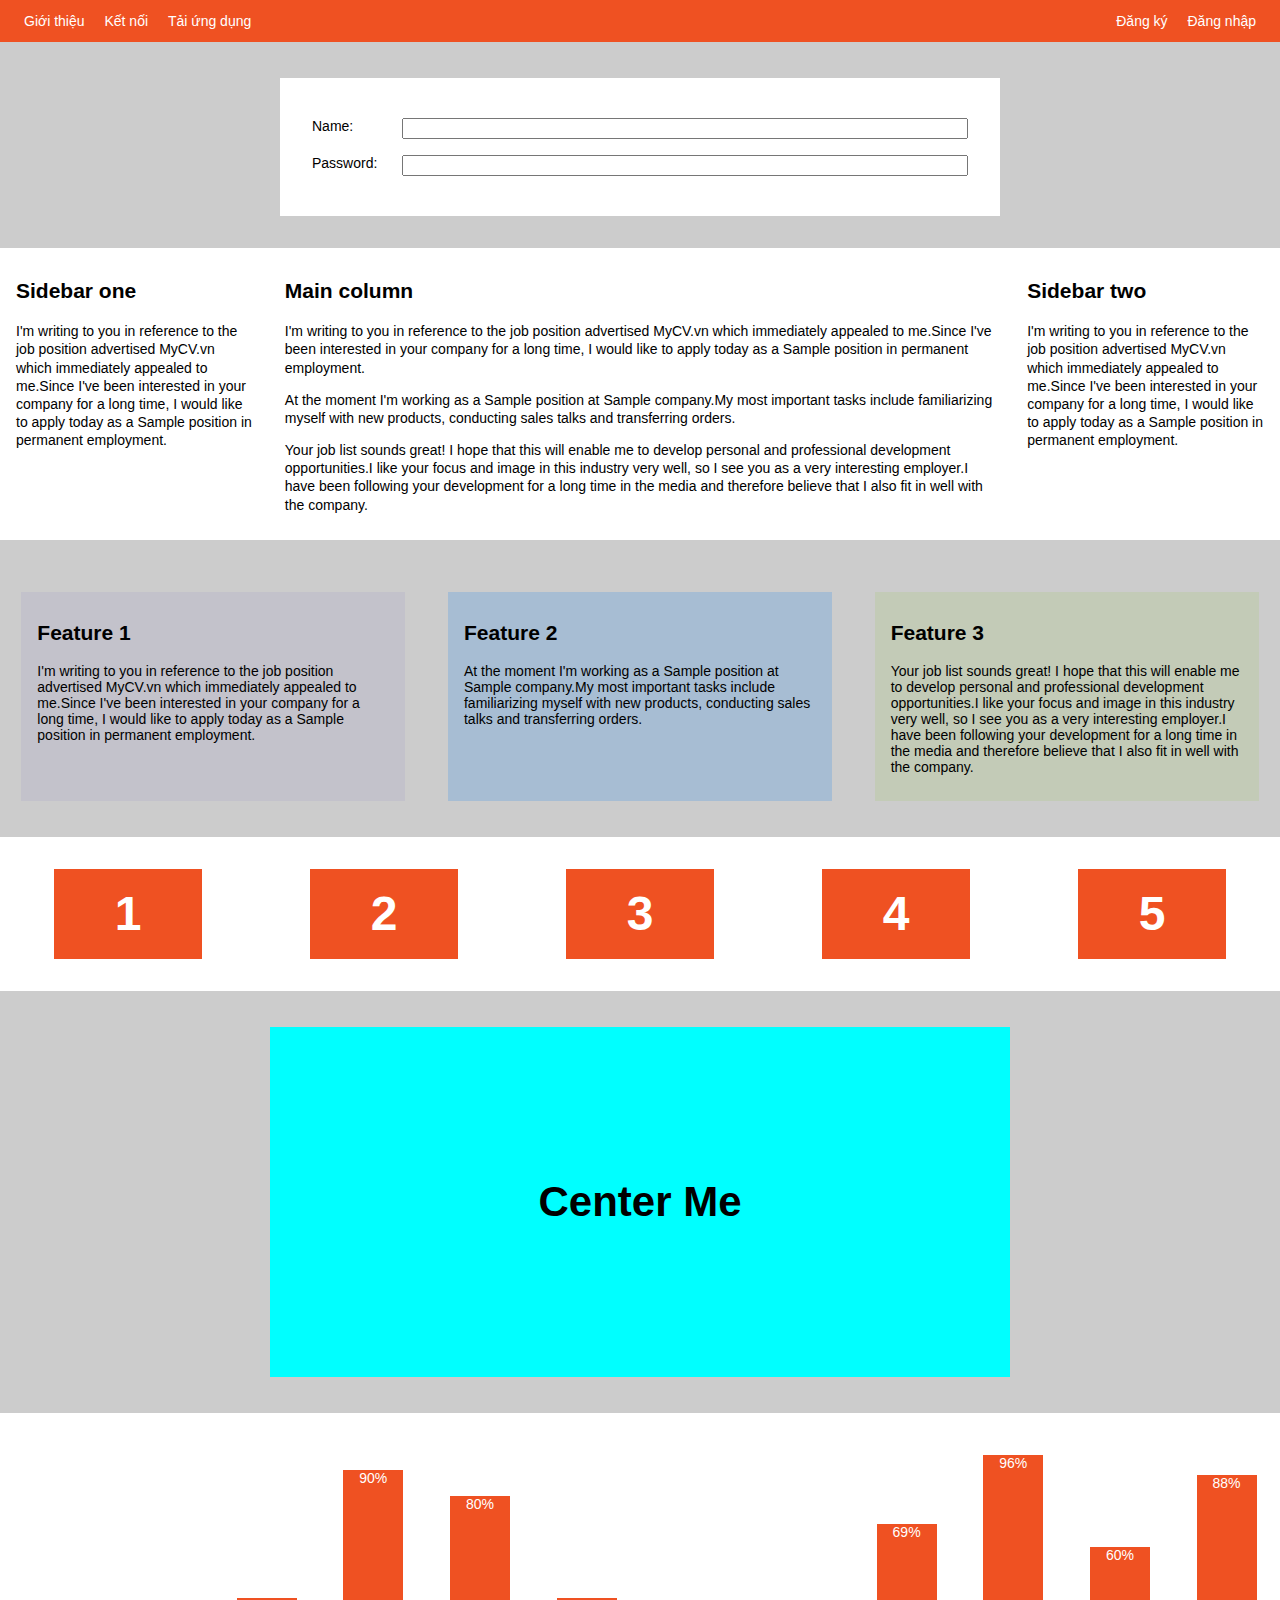
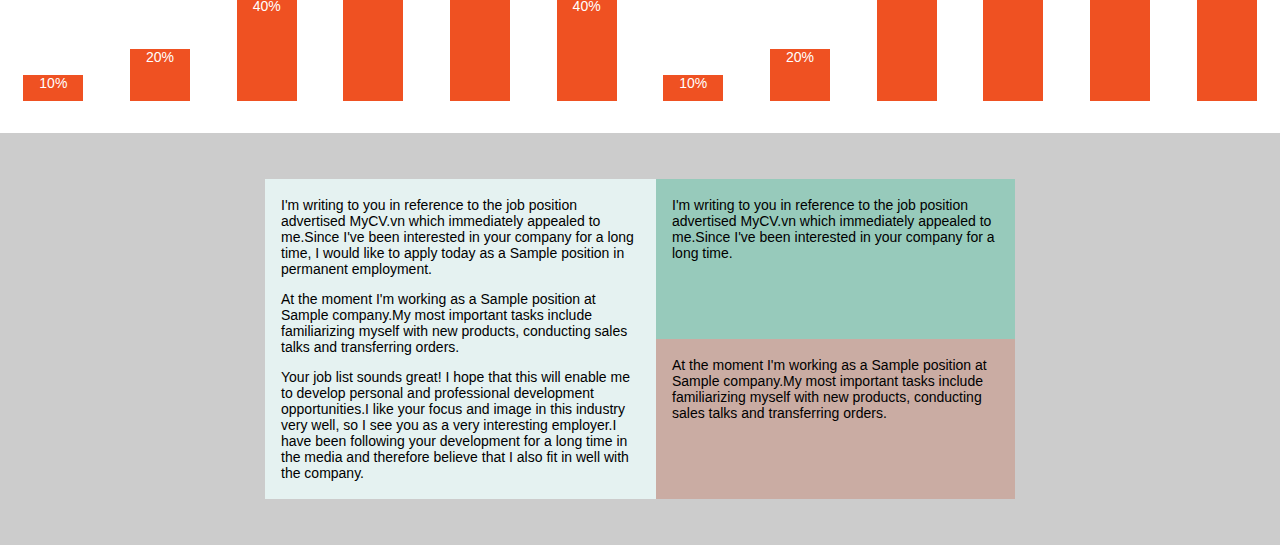
<file: 2.10.Flexbox/index.html>
<!DOCTYPE html>
<html lang="en">
<head>
    <meta charset="UTF-8">
    <meta http-equiv="X-UA-Compatible" content="IE=edge">
    <meta name="viewport" content="width=device-width, initial-scale=1.0">
    <title>Flexbox Ví dụ</title>
    <link rel="stylesheet" href="styles.css">
</head>
<body>
    <!-- Nav bar -->
    <div class="nav">
        <ul class="nav_list">
            <li class="nav_item">Giới thiệu</li>
            <li class="nav_item">Kết nối</li>
            <li class="nav_item">Tải ứng dụng</li>
        </ul>
        <ul class="nav_list">
            <li class="nav_item">Đăng ký</li>
            <li class="nav_item">Đăng nhập</li>
        </ul>
    </div>

    <!-- Form Layout -->
    <div class="form_container">
        <form action="" class="form">
            <div class="form_row">
                <label for="name" class="form_text">Name:</label>
                <input type="text" class="form_input" id="name">
            </div>
            <div class="form_row">
                <label for="name" class="form_text">Password:</label>
                <input type="password" class="form_input" id="password">
            </div>
        </form>
    </div>

    <!-- Column Layout -->
    <div class="column_layout">
        <div class="column_item item1">
            <h2>Sidebar one</h2>
            <p class="p1">I'm writing to you in reference to the job position advertised MyCV.vn which immediately appealed to me.Since I've been interested in your company for a long time, I would like to apply today as a Sample position in permanent employment.</p>
        </div>
        <div class="column_item item2">
            <h2>Main column</h2>
            <p>I'm writing to you in reference to the job position advertised MyCV.vn which immediately appealed to me.Since I've been interested in your company for a long time, I would like to apply today as a Sample position in permanent employment.</p>
            <p>At the moment I'm working as a Sample position at Sample company.My most important tasks include familiarizing myself with new products, conducting sales talks and transferring orders.</p>
            <p>Your job list sounds great! I hope that this will enable me to develop personal and professional development opportunities.I like your focus and image in this industry very well, so I see you as a very interesting employer.I have been following your development for a long time in the media and therefore believe that I also fit in well with the company.</p>
        </div>
        <div class="column_item item3">
            <h2>Sidebar two</h2>
            <p>I'm writing to you in reference to the job position advertised MyCV.vn which immediately appealed to me.Since I've been interested in your company for a long time, I would like to apply today as a Sample position in permanent employment.</p>
        </div>
    </div>

    <!-- Feature Layout -->
    <div class="feature_layout">
        <div class="feature_items feature_item1">
            <h2>Feature 1</h2>
            <p>I'm writing to you in reference to the job position advertised MyCV.vn which immediately appealed to me.Since I've been interested in your company for a long time, I would like to apply today as a Sample position in permanent employment.</p>
        </div>
        <div class="feature_items feature_item2">
            <h2>Feature 2</h2>
            <p>At the moment I'm working as a Sample position at Sample company.My most important tasks include familiarizing myself with new products, conducting sales talks and transferring orders.</p>
        </div>
        <div class="feature_items feature_item3">
            <h2>Feature 3</h2>
            <p>Your job list sounds great! I hope that this will enable me to develop personal and professional development opportunities.I like your focus and image in this industry very well, so I see you as a very interesting employer.I have been following your development for a long time in the media and therefore believe that I also fit in well with the company.</p>
        </div>
    </div>

    <!-- Wrap Layout -->
    <div class="wrap_layout">
        <div class="wrap_item">
            1
        </div>
        <div class="wrap_item">
            2
        </div>
        <div class="wrap_item">
            3
        </div>
        <div class="wrap_item">
            4
        </div>
        <div class="wrap_item">
            5
        </div>
    </div>

    <!-- Center Layout -->
    <div class="center_layout">
        <h2 class="center_item">Center Me</h2>
    </div>

    <!-- Chart Layout -->
    <div class="chart_layout">
        <div class="chart_item" style="--percent: 10%">10%</div>
        <div class="chart_item" style="--percent: 20%">20%</div>
        <div class="chart_item" style="--percent: 40%">40%</div>
        <div class="chart_item" style="--percent: 90%">90%</div>
        <div class="chart_item" style="--percent: 80%">80%</div>
        <div class="chart_item" style="--percent: 40%">40%</div>
        <div class="chart_item" style="--percent: 10%">10%</div>
        <div class="chart_item" style="--percent: 20%">20%</div>
        <div class="chart_item" style="--percent: 69%">69%</div>
        <div class="chart_item" style="--percent: 96%">96%</div>
        <div class="chart_item" style="--percent: 60%">60%</div>
        <div class="chart_item" style="--percent: 88%">88%</div>
    </div>

    <!-- Footer -->
    <div class="footer">
        <div class="footer_1">
            <p>I'm writing to you in reference to the job position advertised MyCV.vn which immediately appealed to me.Since I've been interested in your company for a long time, I would like to apply today as a Sample position in permanent employment.</p>
            <p>At the moment I'm working as a Sample position at Sample company.My most important tasks include familiarizing myself with new products, conducting sales talks and transferring orders.</p>
            <p>Your job list sounds great! I hope that this will enable me to develop personal and professional development opportunities.I like your focus and image in this industry very well, so I see you as a very interesting employer.I have been following your development for a long time in the media and therefore believe that I also fit in well with the company.</p>
        </div>
        <div class="footer_2">
            <div class="footer_2_first">
                <p>I'm writing to you in reference to the job position advertised MyCV.vn which immediately appealed to me.Since I've been interested in your company for a long time.</p>
            </div>
            <div class="footer_2_second">
                <p>At the moment I'm working as a Sample position at Sample company.My most important tasks include familiarizing myself with new products, conducting sales talks and transferring orders.</p>
            </div>
        </div>
    </div>
</body>
</html>
</file>
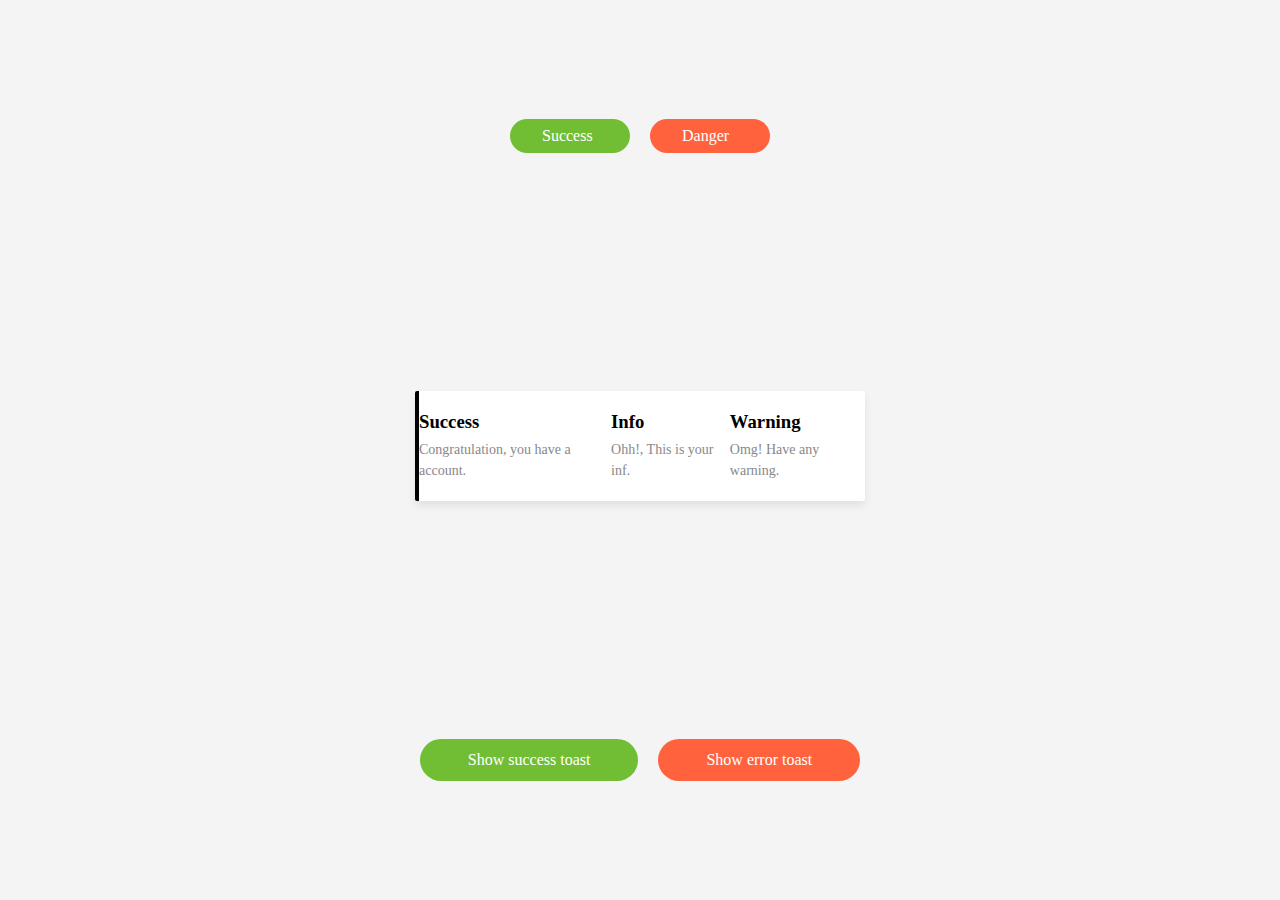
<file: 2.11.BEM/index.html>
<!DOCTYPE html>
<html lang="en">

<head>
    <meta charset="UTF-8">
    <meta http-equiv="X-UA-Compatible" content="IE=edge">
    <meta name="viewport" content="width=device-width, initial-scale=1.0">
    <title>BEM</title>
    <link rel="stylesheet" href="./styles.css">
    <link rel="stylesheet" href="https://cdnjs.cloudflare.com/ajax/libs/font-awesome/6.2.0/css/all.min.css"
        integrity="sha512-xh6O/CkQoPOWDdYTDqeRdPCVd1SpvCA9XXcUnZS2FmJNp1coAFzvtCN9BmamE+4aHK8yyUHUSCcJHgXloTyT2A=="
        crossorigin="anonymous" referrerpolicy="no-referrer" />
    <script src="script.js"></script>
</head>

<body>

    <div>
        <div class="btn btn--success btn--size-s">Success</div>
        <div class="btn btn--danger btn--size-s">Danger</div>
    </div>



    <div class="toast">
        <div class="toast__success">
            <div class="toast__icon">
                <i class="fa-solid fa-circle-check"></i>
            </div>
            <div class="toast__body">
                <h3 class="toast_title">Success</h3>
                <p class="toast__msg">Congratulation, you have a account.</p>
            </div>
            <div class="toast__close">
                <i class="fa fa-times" aria-hidden="true"></i>
            </div>
        </div>

        <div class="toast__info">
            <div class="toast__icon">
                <i class="fa-sharp fa-solid fa-circle-info"></i>
            </div>
            <div class="toast__body">
                <h3 class="toast_title">Info</h3>
                <p class="toast__msg">Ohh!, This is your inf.</p>
            </div>
            <div class="toast__close">
                <i class="fa fa-times" aria-hidden="true"></i>
            </div>
        </div>

        <div class="toast__Warning">
            <div class="toast__icon">
                <i class="fa-solid fa-circle-exclamation"></i>
            </div>
            <div class="toast__body">
                <h3 class="toast_title">Warning</h3>
                <p class="toast__msg">Omg! Have any warning.</p>
            </div>
            <div class="toast__close">
                <i class="fa fa-times" aria-hidden="true"></i>
            </div>
        </div>
    </div>
</body>
<div id="toast"></div>

<div>
    <div onclick="showSuccessToast();" class="btn btn--success">Show success toast</div>
    <div onclick="showErrorToast();" class="btn btn--danger">Show error toast</div>
</div>

<script>
    function showSuccessToast() {
        toast({
            title: "Thành công!",
            message: "Bạn đã đăng ký thành công tài khoản tại F8.",
            type: "success",
            duration: 5000
        });
    }

    function showErrorToast() {
        toast({
            title: "Thất bại!",
            message: "Có lỗi xảy ra, vui lòng liên hệ quản trị viên.",
            type: "error",
            duration: 5000
        });
    }
</script>

</html>
</file>
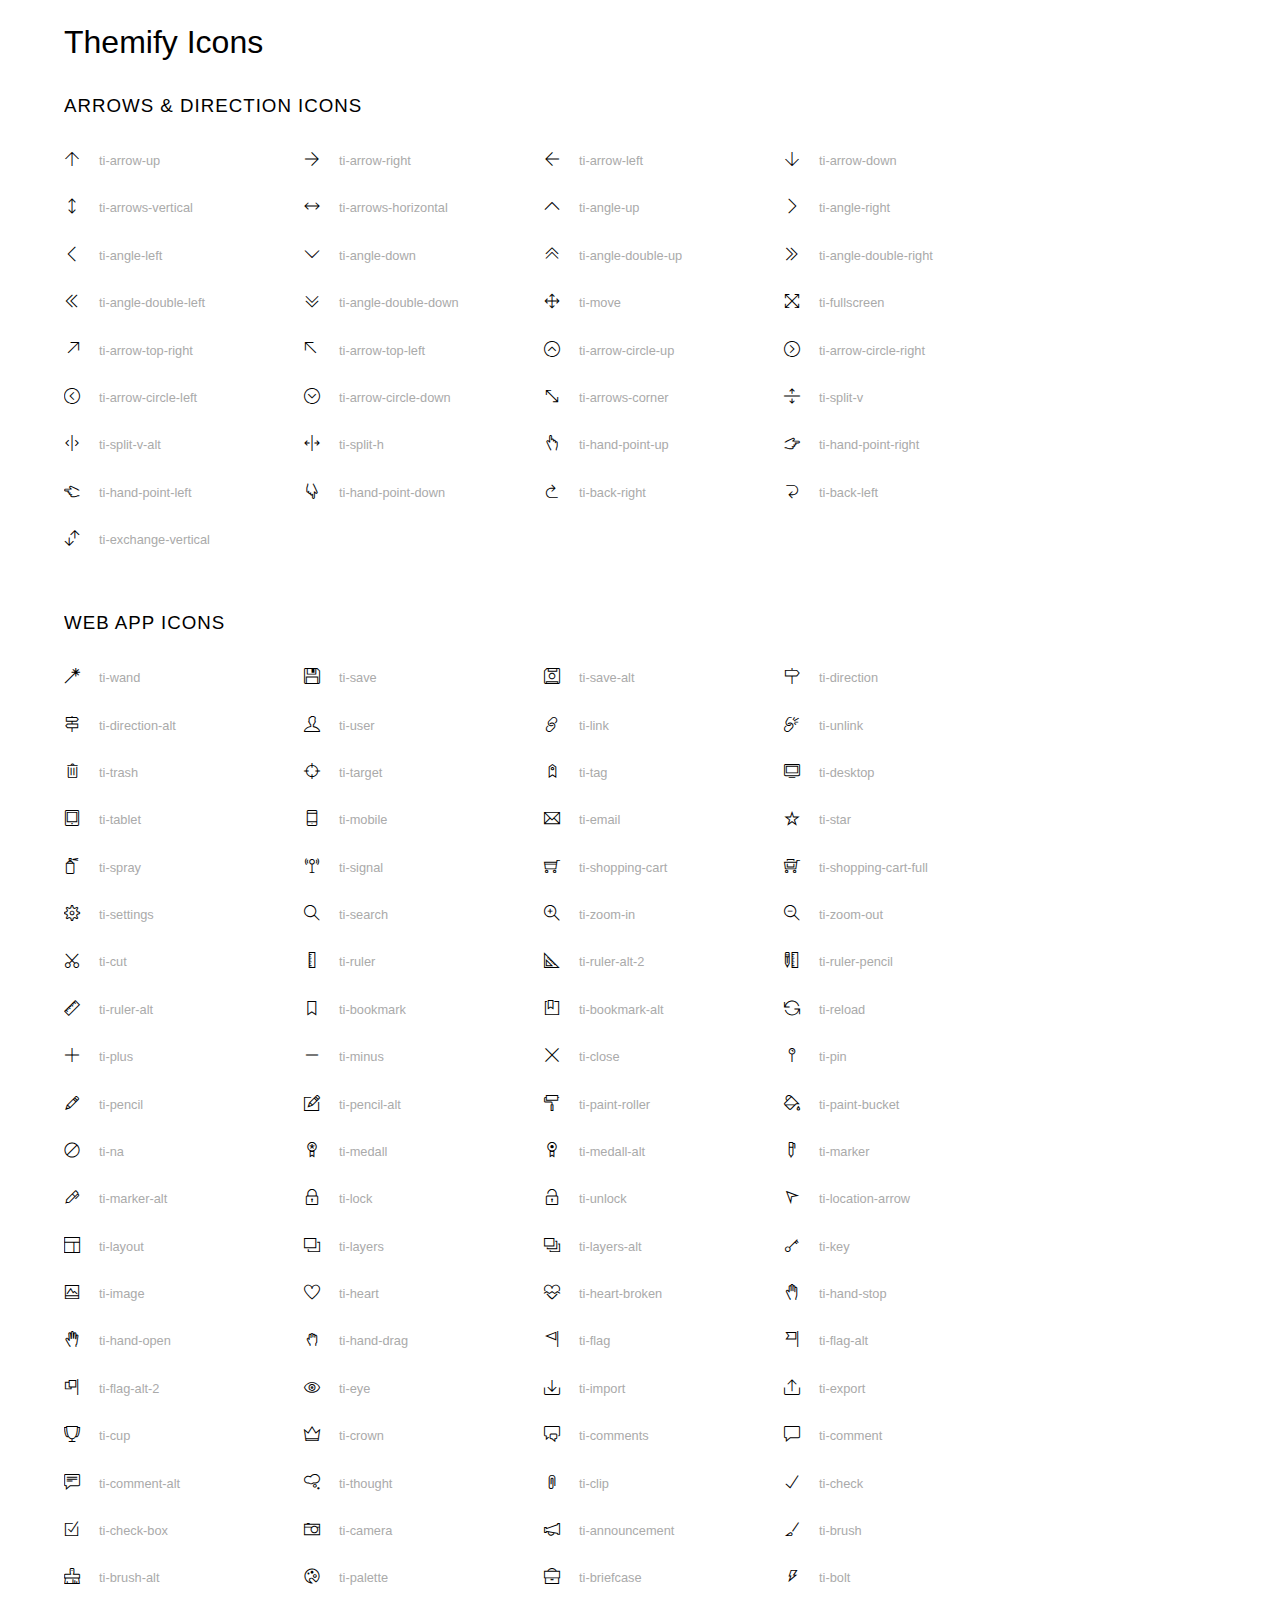
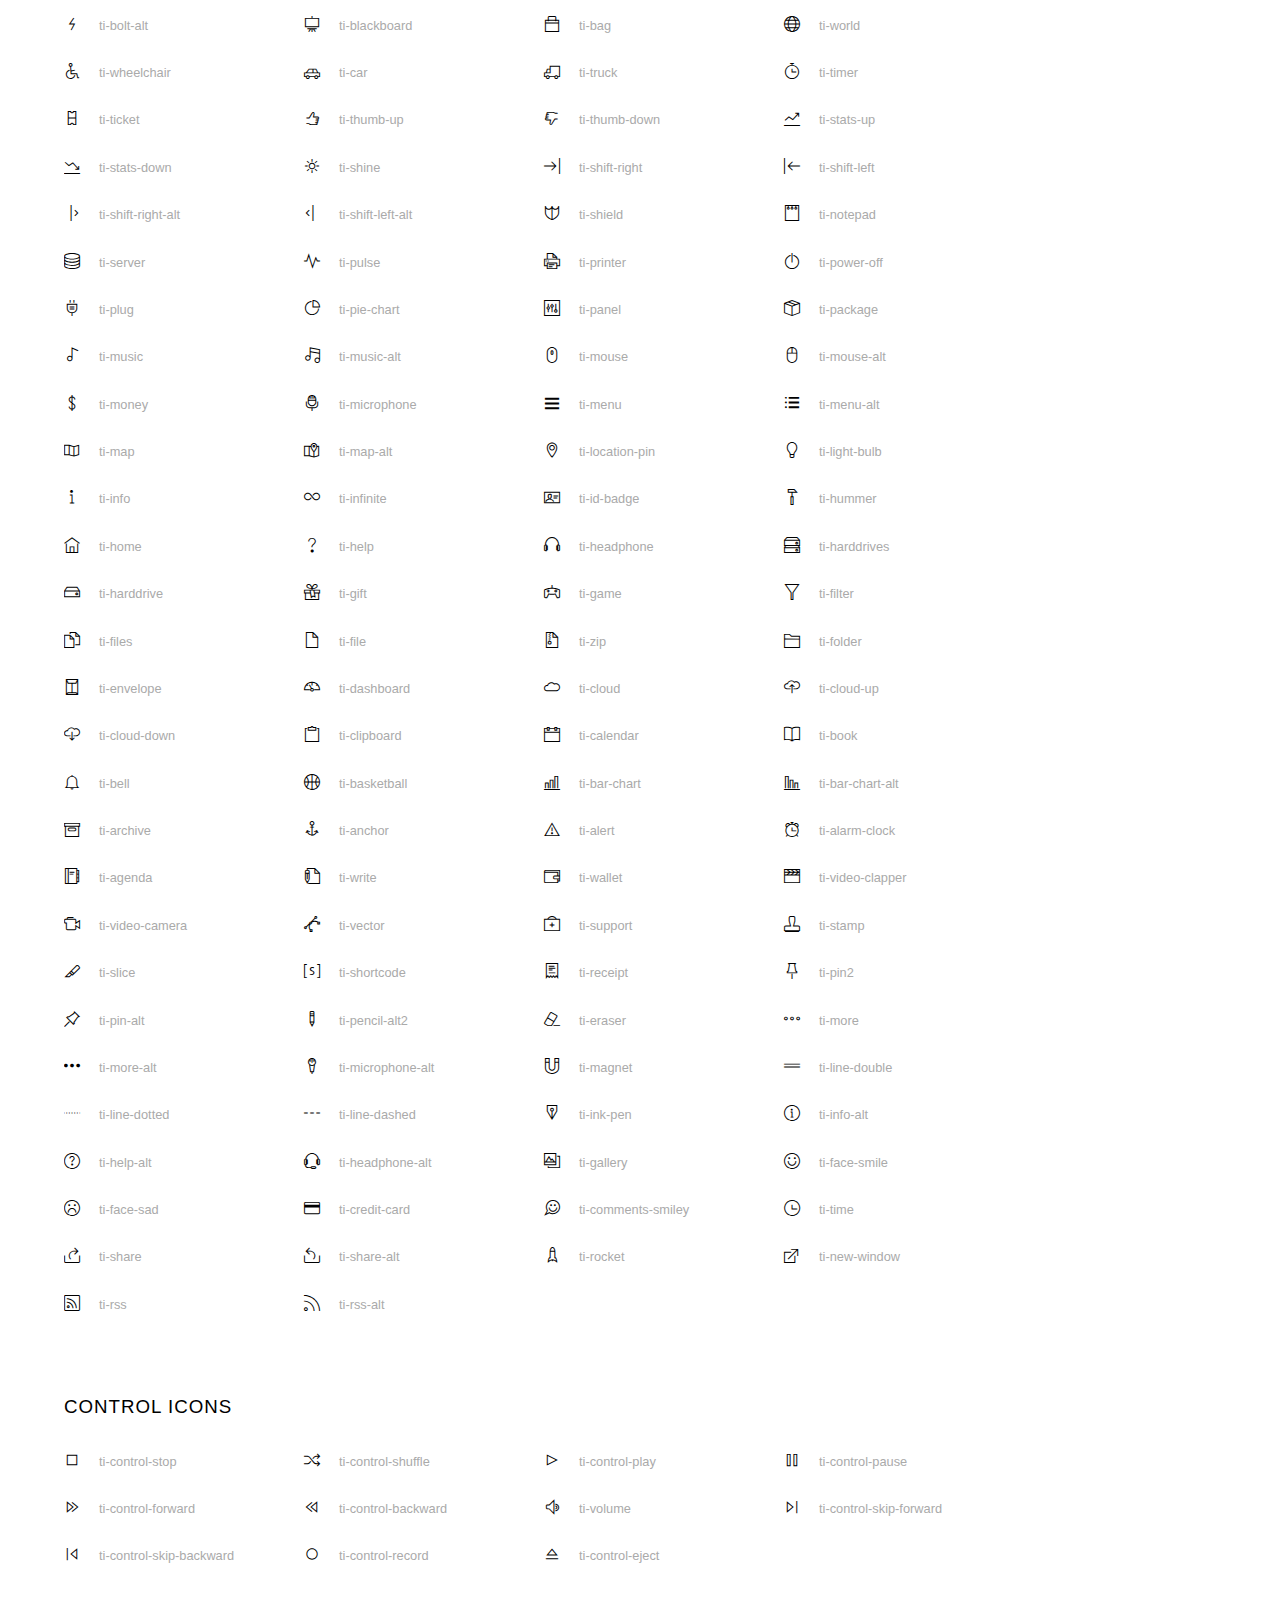
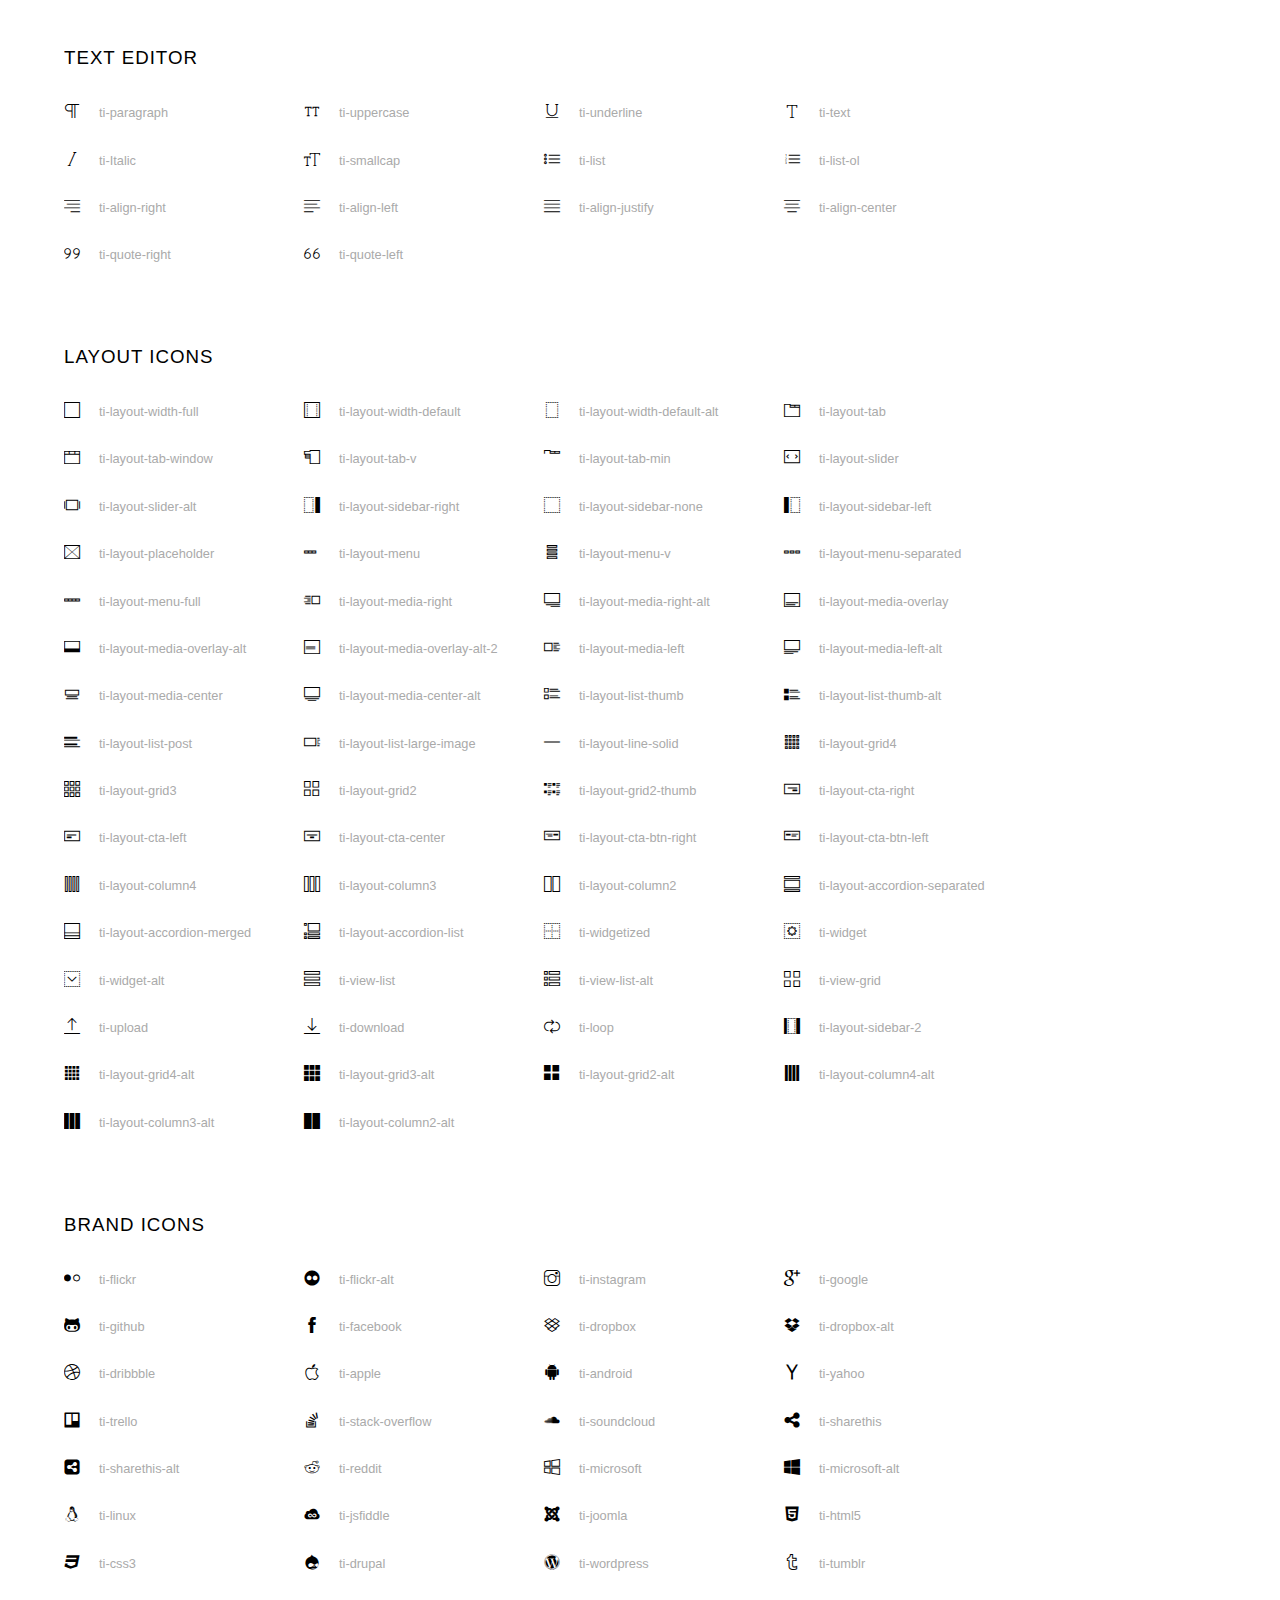
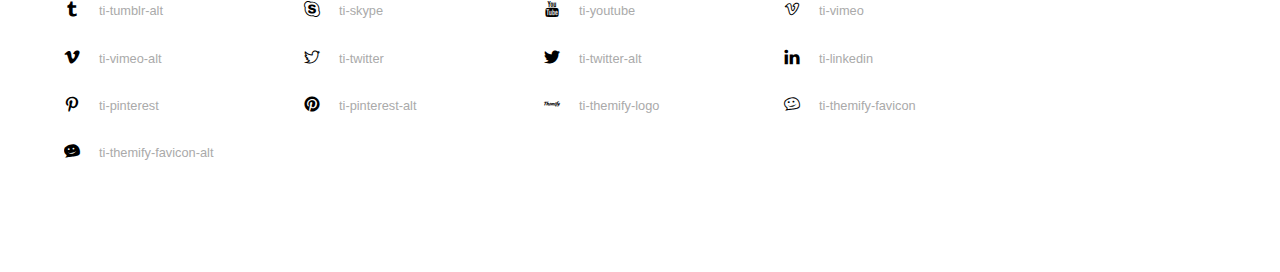
<file: 2.8.W3_Band/assets/fonts/themify-icons/index.html>
<!doctype html>
<html>
<head>
	<meta charset="utf-8">
	<title>Themify Icon Font</title>
	<meta name="viewport" content="width=device-width">
	<link rel="stylesheet" href="demo-files/demo.css">
	<link rel="stylesheet" href="themify-icons.css">
	<!--[if lt IE 8]><!-->
	<link rel="stylesheet" href="ie7/ie7.css">
	<!--<![endif]-->
</head>
<body>
	<h1>Themify Icons</h1>

	<div class="icon-section">

		<div class="icon-section">
			<h3>Arrows &amp; Direction Icons </h3>

			<div class="icon-container">
				<span class="ti-arrow-up"></span><span class="icon-name"> ti-arrow-up</span>
			</div>
			<div class="icon-container">
				<span class="ti-arrow-right"></span><span class="icon-name"> ti-arrow-right</span>
			</div>
			<div class="icon-container">
				<span class="ti-arrow-left"></span><span class="icon-name"> ti-arrow-left</span>
			</div>
			<div class="icon-container">
				<span class="ti-arrow-down"></span><span class="icon-name"> ti-arrow-down</span>
			</div>
			<div class="icon-container">
				<span class="ti-arrows-vertical"></span><span class="icon-name"> ti-arrows-vertical</span>
			</div>
			<div class="icon-container">
				<span class="ti-arrows-horizontal"></span><span class="icon-name"> ti-arrows-horizontal</span>
			</div>
			<div class="icon-container">
				<span class="ti-angle-up"></span><span class="icon-name"> ti-angle-up</span>
			</div>
			<div class="icon-container">
				<span class="ti-angle-right"></span><span class="icon-name"> ti-angle-right</span>
			</div>
			<div class="icon-container">
				<span class="ti-angle-left"></span><span class="icon-name"> ti-angle-left</span>
			</div>
			<div class="icon-container">
				<span class="ti-angle-down"></span><span class="icon-name"> ti-angle-down</span>
			</div>	
			<div class="icon-container">
				<span class="ti-angle-double-up"></span><span class="icon-name"> ti-angle-double-up</span>
			</div>
			<div class="icon-container">
				<span class="ti-angle-double-right"></span><span class="icon-name"> ti-angle-double-right</span>
			</div>
			<div class="icon-container">
				<span class="ti-angle-double-left"></span><span class="icon-name"> ti-angle-double-left</span>
			</div>
			<div class="icon-container">
				<span class="ti-angle-double-down"></span><span class="icon-name"> ti-angle-double-down</span>
			</div>					
			<div class="icon-container">
				<span class="ti-move"></span><span class="icon-name"> ti-move</span>
			</div>
			<div class="icon-container">
				<span class="ti-fullscreen"></span><span class="icon-name"> ti-fullscreen</span>
			</div>
			<div class="icon-container">
				<span class="ti-arrow-top-right"></span><span class="icon-name"> ti-arrow-top-right</span>
			</div>
			<div class="icon-container">
				<span class="ti-arrow-top-left"></span><span class="icon-name"> ti-arrow-top-left</span>
			</div>
			<div class="icon-container">
				<span class="ti-arrow-circle-up"></span><span class="icon-name"> ti-arrow-circle-up</span>
			</div>
			<div class="icon-container">
				<span class="ti-arrow-circle-right"></span><span class="icon-name"> ti-arrow-circle-right</span>
			</div>
			<div class="icon-container">
				<span class="ti-arrow-circle-left"></span><span class="icon-name"> ti-arrow-circle-left</span>
			</div>
			<div class="icon-container">
				<span class="ti-arrow-circle-down"></span><span class="icon-name"> ti-arrow-circle-down</span>
			</div>
			<div class="icon-container">
				<span class="ti-arrows-corner"></span><span class="icon-name"> ti-arrows-corner</span>
			</div>
			<div class="icon-container">
				<span class="ti-split-v"></span><span class="icon-name"> ti-split-v</span>
			</div>

			<div class="icon-container">
				<span class="ti-split-v-alt"></span><span class="icon-name"> ti-split-v-alt</span>
			</div>
			<div class="icon-container">
				<span class="ti-split-h"></span><span class="icon-name"> ti-split-h</span>
			</div>
			<div class="icon-container">
				<span class="ti-hand-point-up"></span><span class="icon-name"> ti-hand-point-up</span>
			</div>
			<div class="icon-container">
				<span class="ti-hand-point-right"></span><span class="icon-name"> ti-hand-point-right</span>
			</div>
			<div class="icon-container">
				<span class="ti-hand-point-left"></span><span class="icon-name"> ti-hand-point-left</span>
			</div>
			<div class="icon-container">
				<span class="ti-hand-point-down"></span><span class="icon-name"> ti-hand-point-down</span>
			</div>
			<div class="icon-container">
				<span class="ti-back-right"></span><span class="icon-name"> ti-back-right</span>
			</div>
			<div class="icon-container">
				<span class="ti-back-left"></span><span class="icon-name"> ti-back-left</span>
			</div>
			<div class="icon-container">
				<span class="ti-exchange-vertical"></span><span class="icon-name"> ti-exchange-vertical</span>
			</div>

		</div> <!-- Arrows Icons -->



		<h3>Web App Icons</h3>
		
		<div class="icon-section">

			<div class="icon-container">
				<span class="ti-wand"></span><span class="icon-name"> ti-wand</span>
			</div>
			<div class="icon-container">
				<span class="ti-save"></span><span class="icon-name"> ti-save</span>
			</div>
			<div class="icon-container">
				<span class="ti-save-alt"></span><span class="icon-name"> ti-save-alt</span>
			</div>

			<div class="icon-container">
				<span class="ti-direction"></span><span class="icon-name"> ti-direction</span>
			</div>
			<div class="icon-container">
				<span class="ti-direction-alt"></span><span class="icon-name"> ti-direction-alt</span>
			</div>
			<div class="icon-container">
				<span class="ti-user"></span><span class="icon-name"> ti-user</span>
			</div>
			<div class="icon-container">
				<span class="ti-link"></span><span class="icon-name"> ti-link</span>
			</div>
			<div class="icon-container">
				<span class="ti-unlink"></span><span class="icon-name"> ti-unlink</span>
			</div>
			<div class="icon-container">
				<span class="ti-trash"></span><span class="icon-name"> ti-trash</span>
			</div>
			<div class="icon-container">
				<span class="ti-target"></span><span class="icon-name"> ti-target</span>
			</div>
			<div class="icon-container">
				<span class="ti-tag"></span><span class="icon-name"> ti-tag</span>
			</div>
			<div class="icon-container">
				<span class="ti-desktop"></span><span class="icon-name"> ti-desktop</span>
			</div>
			<div class="icon-container">
				<span class="ti-tablet"></span><span class="icon-name"> ti-tablet</span>
			</div>
			<div class="icon-container">
				<span class="ti-mobile"></span><span class="icon-name"> ti-mobile</span>
			</div>
			<div class="icon-container">
				<span class="ti-email"></span><span class="icon-name"> ti-email</span>
			</div>	
			<div class="icon-container">
				<span class="ti-star"></span><span class="icon-name"> ti-star</span>
			</div>
			<div class="icon-container">
				<span class="ti-spray"></span><span class="icon-name"> ti-spray</span>
			</div>
			<div class="icon-container">
				<span class="ti-signal"></span><span class="icon-name"> ti-signal</span>
			</div>
			<div class="icon-container">
				<span class="ti-shopping-cart"></span><span class="icon-name"> ti-shopping-cart</span>
			</div>
			<div class="icon-container">
				<span class="ti-shopping-cart-full"></span><span class="icon-name"> ti-shopping-cart-full</span>
			</div>
			<div class="icon-container">
				<span class="ti-settings"></span><span class="icon-name"> ti-settings</span>
			</div>
			<div class="icon-container">
				<span class="ti-search"></span><span class="icon-name"> ti-search</span>
			</div>
			<div class="icon-container">
				<span class="ti-zoom-in"></span><span class="icon-name"> ti-zoom-in</span>
			</div>
			<div class="icon-container">
				<span class="ti-zoom-out"></span><span class="icon-name"> ti-zoom-out</span>
			</div>
			<div class="icon-container">
				<span class="ti-cut"></span><span class="icon-name"> ti-cut</span>
			</div>
			<div class="icon-container">
				<span class="ti-ruler"></span><span class="icon-name"> ti-ruler</span>
			</div>
			<div class="icon-container">
				<span class="ti-ruler-alt-2"></span><span class="icon-name"> ti-ruler-alt-2</span>
			</div>			
			<div class="icon-container">
				<span class="ti-ruler-pencil"></span><span class="icon-name"> ti-ruler-pencil</span>
			</div>
			<div class="icon-container">
				<span class="ti-ruler-alt"></span><span class="icon-name"> ti-ruler-alt</span>
			</div>
			<div class="icon-container">
				<span class="ti-bookmark"></span><span class="icon-name"> ti-bookmark</span>
			</div>
			<div class="icon-container">
				<span class="ti-bookmark-alt"></span><span class="icon-name"> ti-bookmark-alt</span>
			</div>
			<div class="icon-container">
				<span class="ti-reload"></span><span class="icon-name"> ti-reload</span>
			</div>
			<div class="icon-container">
				<span class="ti-plus"></span><span class="icon-name"> ti-plus</span>
			</div>
			<div class="icon-container">
				<span class="ti-minus"></span><span class="icon-name"> ti-minus</span>
			</div>
			<div class="icon-container">
				<span class="ti-close"></span><span class="icon-name"> ti-close</span>
			</div>			
			<div class="icon-container">
				<span class="ti-pin"></span><span class="icon-name"> ti-pin</span>
			</div>
			<div class="icon-container">
				<span class="ti-pencil"></span><span class="icon-name"> ti-pencil</span>
			</div>
					
		  	<div class="icon-container">
				<span class="ti-pencil-alt"></span><span class="icon-name"> ti-pencil-alt</span>
			</div>
			<div class="icon-container">
				<span class="ti-paint-roller"></span><span class="icon-name"> ti-paint-roller</span>
			</div>
			<div class="icon-container">
				<span class="ti-paint-bucket"></span><span class="icon-name"> ti-paint-bucket</span>
			</div>
			<div class="icon-container">
				<span class="ti-na"></span><span class="icon-name"> ti-na</span>
			</div>
			<div class="icon-container">
				<span class="ti-medall"></span><span class="icon-name"> ti-medall</span>
			</div>
			<div class="icon-container">
				<span class="ti-medall-alt"></span><span class="icon-name"> ti-medall-alt</span>
			</div>
			<div class="icon-container">
				<span class="ti-marker"></span><span class="icon-name"> ti-marker</span>
			</div>
			<div class="icon-container">
				<span class="ti-marker-alt"></span><span class="icon-name"> ti-marker-alt</span>
			</div>

			<div class="icon-container">
				<span class="ti-lock"></span><span class="icon-name"> ti-lock</span>
			</div>
			<div class="icon-container">
				<span class="ti-unlock"></span><span class="icon-name"> ti-unlock</span>
			</div>
			<div class="icon-container">
				<span class="ti-location-arrow"></span><span class="icon-name"> ti-location-arrow</span>
			</div>
			<div class="icon-container">
				<span class="ti-layout"></span><span class="icon-name"> ti-layout</span>
			</div>
			<div class="icon-container">
				<span class="ti-layers"></span><span class="icon-name"> ti-layers</span>
			</div>
			<div class="icon-container">
				<span class="ti-layers-alt"></span><span class="icon-name"> ti-layers-alt</span>
			</div>
			<div class="icon-container">
				<span class="ti-key"></span><span class="icon-name"> ti-key</span>
			</div>
			<div class="icon-container">
				<span class="ti-image"></span><span class="icon-name"> ti-image</span>
			</div>
			<div class="icon-container">
				<span class="ti-heart"></span><span class="icon-name"> ti-heart</span>
			</div>
			<div class="icon-container">
				<span class="ti-heart-broken"></span><span class="icon-name"> ti-heart-broken</span>
			</div>
			<div class="icon-container">
				<span class="ti-hand-stop"></span><span class="icon-name"> ti-hand-stop</span>
			</div>
			<div class="icon-container">
				<span class="ti-hand-open"></span><span class="icon-name"> ti-hand-open</span>
			</div>
			<div class="icon-container">
				<span class="ti-hand-drag"></span><span class="icon-name"> ti-hand-drag</span>
			</div>
			<div class="icon-container">
				<span class="ti-flag"></span><span class="icon-name"> ti-flag</span>
			</div>
			<div class="icon-container">
				<span class="ti-flag-alt"></span><span class="icon-name"> ti-flag-alt</span>
			</div>
			<div class="icon-container">
				<span class="ti-flag-alt-2"></span><span class="icon-name"> ti-flag-alt-2</span>
			</div>
			<div class="icon-container">
				<span class="ti-eye"></span><span class="icon-name"> ti-eye</span>
			</div>
			<div class="icon-container">
				<span class="ti-import"></span><span class="icon-name"> ti-import</span>
			</div>			
			<div class="icon-container">
				<span class="ti-export"></span><span class="icon-name"> ti-export</span>
			</div>
			<div class="icon-container">
				<span class="ti-cup"></span><span class="icon-name"> ti-cup</span>
			</div>
			<div class="icon-container">
				<span class="ti-crown"></span><span class="icon-name"> ti-crown</span>
			</div>
			<div class="icon-container">
				<span class="ti-comments"></span><span class="icon-name"> ti-comments</span>
			</div>
			<div class="icon-container">
				<span class="ti-comment"></span><span class="icon-name"> ti-comment</span>
			</div>
			<div class="icon-container">
				<span class="ti-comment-alt"></span><span class="icon-name"> ti-comment-alt</span>
			</div>
			<div class="icon-container">
				<span class="ti-thought"></span><span class="icon-name"> ti-thought</span>
			</div>			
			<div class="icon-container">
				<span class="ti-clip"></span><span class="icon-name"> ti-clip</span>
			</div>

			<div class="icon-container">
				<span class="ti-check"></span><span class="icon-name"> ti-check</span>
			</div>
			<div class="icon-container">
				<span class="ti-check-box"></span><span class="icon-name"> ti-check-box</span>
			</div>
			<div class="icon-container">
				<span class="ti-camera"></span><span class="icon-name"> ti-camera</span>
			</div>
			<div class="icon-container">
				<span class="ti-announcement"></span><span class="icon-name"> ti-announcement</span>
			</div>
			<div class="icon-container">
				<span class="ti-brush"></span><span class="icon-name"> ti-brush</span>
			</div>
			<div class="icon-container">
				<span class="ti-brush-alt"></span><span class="icon-name"> ti-brush-alt</span>
			</div>
			<div class="icon-container">
				<span class="ti-palette"></span><span class="icon-name"> ti-palette</span>
			</div>			
			<div class="icon-container">
				<span class="ti-briefcase"></span><span class="icon-name"> ti-briefcase</span>
			</div>
			<div class="icon-container">
				<span class="ti-bolt"></span><span class="icon-name"> ti-bolt</span>
			</div>
			<div class="icon-container">
				<span class="ti-bolt-alt"></span><span class="icon-name"> ti-bolt-alt</span>
			</div>
			<div class="icon-container">
				<span class="ti-blackboard"></span><span class="icon-name"> ti-blackboard</span>
			</div>
			<div class="icon-container">
				<span class="ti-bag"></span><span class="icon-name"> ti-bag</span>
			</div>
			<div class="icon-container">
				<span class="ti-world"></span><span class="icon-name"> ti-world</span>
			</div>
			<div class="icon-container">
				<span class="ti-wheelchair"></span><span class="icon-name"> ti-wheelchair</span>
			</div>
			<div class="icon-container">
				<span class="ti-car"></span><span class="icon-name"> ti-car</span>
			</div>
			<div class="icon-container">
				<span class="ti-truck"></span><span class="icon-name"> ti-truck</span>
			</div>
			<div class="icon-container">
				<span class="ti-timer"></span><span class="icon-name"> ti-timer</span>
			</div>
			<div class="icon-container">
				<span class="ti-ticket"></span><span class="icon-name"> ti-ticket</span>
			</div>
			<div class="icon-container">
				<span class="ti-thumb-up"></span><span class="icon-name"> ti-thumb-up</span>
			</div>
			<div class="icon-container">
				<span class="ti-thumb-down"></span><span class="icon-name"> ti-thumb-down</span>
			</div>

			<div class="icon-container">
				<span class="ti-stats-up"></span><span class="icon-name"> ti-stats-up</span>
			</div>
			<div class="icon-container">
				<span class="ti-stats-down"></span><span class="icon-name"> ti-stats-down</span>
			</div>
			<div class="icon-container">
				<span class="ti-shine"></span><span class="icon-name"> ti-shine</span>
			</div>
			<div class="icon-container">
				<span class="ti-shift-right"></span><span class="icon-name"> ti-shift-right</span>
			</div>
			<div class="icon-container">
				<span class="ti-shift-left"></span><span class="icon-name"> ti-shift-left</span>
			</div>

			<div class="icon-container">
				<span class="ti-shift-right-alt"></span><span class="icon-name"> ti-shift-right-alt</span>
			</div>
			<div class="icon-container">
				<span class="ti-shift-left-alt"></span><span class="icon-name"> ti-shift-left-alt</span>
			</div>
			<div class="icon-container">
				<span class="ti-shield"></span><span class="icon-name"> ti-shield</span>
			</div>
			<div class="icon-container">
				<span class="ti-notepad"></span><span class="icon-name"> ti-notepad</span>
			</div>
			<div class="icon-container">
				<span class="ti-server"></span><span class="icon-name"> ti-server</span>
			</div>

			<div class="icon-container">
				<span class="ti-pulse"></span><span class="icon-name"> ti-pulse</span>
			</div>
			<div class="icon-container">
				<span class="ti-printer"></span><span class="icon-name"> ti-printer</span>
			</div>
			<div class="icon-container">
				<span class="ti-power-off"></span><span class="icon-name"> ti-power-off</span>
			</div>
			<div class="icon-container">
				<span class="ti-plug"></span><span class="icon-name"> ti-plug</span>
			</div>
			<div class="icon-container">
				<span class="ti-pie-chart"></span><span class="icon-name"> ti-pie-chart</span>
			</div>

			<div class="icon-container">
				<span class="ti-panel"></span><span class="icon-name"> ti-panel</span>
			</div>
			<div class="icon-container">
				<span class="ti-package"></span><span class="icon-name"> ti-package</span>
			</div>
			<div class="icon-container">
				<span class="ti-music"></span><span class="icon-name"> ti-music</span>
			</div>
			<div class="icon-container">
				<span class="ti-music-alt"></span><span class="icon-name"> ti-music-alt</span>
			</div>
			<div class="icon-container">
				<span class="ti-mouse"></span><span class="icon-name"> ti-mouse</span>
			</div>
			<div class="icon-container">
				<span class="ti-mouse-alt"></span><span class="icon-name"> ti-mouse-alt</span>
			</div>
			<div class="icon-container">
				<span class="ti-money"></span><span class="icon-name"> ti-money</span>
			</div>
			<div class="icon-container">
				<span class="ti-microphone"></span><span class="icon-name"> ti-microphone</span>
			</div>
			<div class="icon-container">
				<span class="ti-menu"></span><span class="icon-name"> ti-menu</span>
			</div>
			<div class="icon-container">
				<span class="ti-menu-alt"></span><span class="icon-name"> ti-menu-alt</span>
			</div>
			<div class="icon-container">
				<span class="ti-map"></span><span class="icon-name"> ti-map</span>
			</div>
			<div class="icon-container">
				<span class="ti-map-alt"></span><span class="icon-name"> ti-map-alt</span>
			</div>

			<div class="icon-container">
				<span class="ti-location-pin"></span><span class="icon-name"> ti-location-pin</span>
			</div>

			<div class="icon-container">
				<span class="ti-light-bulb"></span><span class="icon-name"> ti-light-bulb</span>
			</div>
			<div class="icon-container">
				<span class="ti-info"></span><span class="icon-name"> ti-info</span>
			</div>
			<div class="icon-container">
				<span class="ti-infinite"></span><span class="icon-name"> ti-infinite</span>
			</div>
			<div class="icon-container">
				<span class="ti-id-badge"></span><span class="icon-name"> ti-id-badge</span>
			</div>
			<div class="icon-container">
				<span class="ti-hummer"></span><span class="icon-name"> ti-hummer</span>
			</div>
			<div class="icon-container">
				<span class="ti-home"></span><span class="icon-name"> ti-home</span>
			</div>
			<div class="icon-container">
				<span class="ti-help"></span><span class="icon-name"> ti-help</span>
			</div>
			<div class="icon-container">
				<span class="ti-headphone"></span><span class="icon-name"> ti-headphone</span>
			</div>
			<div class="icon-container">
				<span class="ti-harddrives"></span><span class="icon-name"> ti-harddrives</span>
			</div>
			<div class="icon-container">
				<span class="ti-harddrive"></span><span class="icon-name"> ti-harddrive</span>
			</div>
			<div class="icon-container">
				<span class="ti-gift"></span><span class="icon-name"> ti-gift</span>
			</div>
			<div class="icon-container">
				<span class="ti-game"></span><span class="icon-name"> ti-game</span>
			</div>
			<div class="icon-container">
				<span class="ti-filter"></span><span class="icon-name"> ti-filter</span>
			</div>
			<div class="icon-container">
				<span class="ti-files"></span><span class="icon-name"> ti-files</span>
			</div>
			<div class="icon-container">
				<span class="ti-file"></span><span class="icon-name"> ti-file</span>
			</div>
			<div class="icon-container">
				<span class="ti-zip"></span><span class="icon-name"> ti-zip</span>
			</div>
			<div class="icon-container">
				<span class="ti-folder"></span><span class="icon-name"> ti-folder</span>
			</div>			
			<div class="icon-container">
				<span class="ti-envelope"></span><span class="icon-name"> ti-envelope</span>
			</div>


			<div class="icon-container">
				<span class="ti-dashboard"></span><span class="icon-name"> ti-dashboard</span>
			</div>
			<div class="icon-container">
				<span class="ti-cloud"></span><span class="icon-name"> ti-cloud</span>
			</div>
			<div class="icon-container">
				<span class="ti-cloud-up"></span><span class="icon-name"> ti-cloud-up</span>
			</div>
			<div class="icon-container">
				<span class="ti-cloud-down"></span><span class="icon-name"> ti-cloud-down</span>
			</div>
			<div class="icon-container">
				<span class="ti-clipboard"></span><span class="icon-name"> ti-clipboard</span>
			</div>
			<div class="icon-container">
				<span class="ti-calendar"></span><span class="icon-name"> ti-calendar</span>
			</div>
			<div class="icon-container">
				<span class="ti-book"></span><span class="icon-name"> ti-book</span>
			</div>
			<div class="icon-container">
				<span class="ti-bell"></span><span class="icon-name"> ti-bell</span>
			</div>
			<div class="icon-container">
				<span class="ti-basketball"></span><span class="icon-name"> ti-basketball</span>
			</div>
			<div class="icon-container">
				<span class="ti-bar-chart"></span><span class="icon-name"> ti-bar-chart</span>
			</div>
			<div class="icon-container">
				<span class="ti-bar-chart-alt"></span><span class="icon-name"> ti-bar-chart-alt</span>
			</div>


			<div class="icon-container">
				<span class="ti-archive"></span><span class="icon-name"> ti-archive</span>
			</div>
			<div class="icon-container">
				<span class="ti-anchor"></span><span class="icon-name"> ti-anchor</span>
			</div>

			<div class="icon-container">
				<span class="ti-alert"></span><span class="icon-name"> ti-alert</span>
			</div>
			<div class="icon-container">
				<span class="ti-alarm-clock"></span><span class="icon-name"> ti-alarm-clock</span>
			</div>
			<div class="icon-container">
				<span class="ti-agenda"></span><span class="icon-name"> ti-agenda</span>
			</div>
			<div class="icon-container">
				<span class="ti-write"></span><span class="icon-name"> ti-write</span>
			</div>

			<div class="icon-container">
				<span class="ti-wallet"></span><span class="icon-name"> ti-wallet</span>
			</div>
			<div class="icon-container">
				<span class="ti-video-clapper"></span><span class="icon-name"> ti-video-clapper</span>
			</div>
			<div class="icon-container">
				<span class="ti-video-camera"></span><span class="icon-name"> ti-video-camera</span>
			</div>
			<div class="icon-container">
				<span class="ti-vector"></span><span class="icon-name"> ti-vector</span>
			</div>

			<div class="icon-container">
				<span class="ti-support"></span><span class="icon-name"> ti-support</span>
			</div>
			<div class="icon-container">
				<span class="ti-stamp"></span><span class="icon-name"> ti-stamp</span>
			</div>
			<div class="icon-container">
				<span class="ti-slice"></span><span class="icon-name"> ti-slice</span>
			</div>
			<div class="icon-container">
				<span class="ti-shortcode"></span><span class="icon-name"> ti-shortcode</span>
			</div>
			<div class="icon-container">
				<span class="ti-receipt"></span><span class="icon-name"> ti-receipt</span>
			</div>
			<div class="icon-container">
				<span class="ti-pin2"></span><span class="icon-name"> ti-pin2</span>
			</div>
			<div class="icon-container">
				<span class="ti-pin-alt"></span><span class="icon-name"> ti-pin-alt</span>
			</div>
			<div class="icon-container">
				<span class="ti-pencil-alt2"></span><span class="icon-name"> ti-pencil-alt2</span>
			</div>
			<div class="icon-container">
				<span class="ti-eraser"></span><span class="icon-name"> ti-eraser</span>
			</div>			
			<div class="icon-container">
				<span class="ti-more"></span><span class="icon-name"> ti-more</span>
			</div>
			<div class="icon-container">
				<span class="ti-more-alt"></span><span class="icon-name"> ti-more-alt</span>
			</div>
			<div class="icon-container">
				<span class="ti-microphone-alt"></span><span class="icon-name"> ti-microphone-alt</span>
			</div>
			<div class="icon-container">
				<span class="ti-magnet"></span><span class="icon-name"> ti-magnet</span>
			</div>
			<div class="icon-container">
				<span class="ti-line-double"></span><span class="icon-name"> ti-line-double</span>
			</div>
			<div class="icon-container">
				<span class="ti-line-dotted"></span><span class="icon-name"> ti-line-dotted</span>
			</div>
			<div class="icon-container">
				<span class="ti-line-dashed"></span><span class="icon-name"> ti-line-dashed</span>
			</div>

			<div class="icon-container">
				<span class="ti-ink-pen"></span><span class="icon-name"> ti-ink-pen</span>
			</div>
			<div class="icon-container">
				<span class="ti-info-alt"></span><span class="icon-name"> ti-info-alt</span>
			</div>
			<div class="icon-container">
				<span class="ti-help-alt"></span><span class="icon-name"> ti-help-alt</span>
			</div>
			<div class="icon-container">
				<span class="ti-headphone-alt"></span><span class="icon-name"> ti-headphone-alt</span>
			</div>

			<div class="icon-container">
				<span class="ti-gallery"></span><span class="icon-name"> ti-gallery</span>
			</div>
			<div class="icon-container">
				<span class="ti-face-smile"></span><span class="icon-name"> ti-face-smile</span>
			</div>
			<div class="icon-container">
				<span class="ti-face-sad"></span><span class="icon-name"> ti-face-sad</span>
			</div>
			<div class="icon-container">
				<span class="ti-credit-card"></span><span class="icon-name"> ti-credit-card</span>
			</div>
			<div class="icon-container">
				<span class="ti-comments-smiley"></span><span class="icon-name"> ti-comments-smiley</span>
			</div>
			<div class="icon-container">
				<span class="ti-time"></span><span class="icon-name"> ti-time</span>
			</div>
			<div class="icon-container">
				<span class="ti-share"></span><span class="icon-name"> ti-share</span>
			</div>
			<div class="icon-container">
				<span class="ti-share-alt"></span><span class="icon-name"> ti-share-alt</span>
			</div>
			<div class="icon-container">
				<span class="ti-rocket"></span><span class="icon-name"> ti-rocket</span>
			</div>

			<div class="icon-container">
				<span class="ti-new-window"></span><span class="icon-name"> ti-new-window</span>
			</div>

			<div class="icon-container">
				<span class="ti-rss"></span><span class="icon-name"> ti-rss</span>
			</div>

			<div class="icon-container">
				<span class="ti-rss-alt"></span><span class="icon-name"> ti-rss-alt</span>
			</div>
			
		</div><!-- Web App Icons -->


		<div class="icon-section">
			<h3>Control Icons</h3>
			<div class="icon-container">
				<span class="ti-control-stop"></span><span class="icon-name"> ti-control-stop</span>
			</div>
			<div class="icon-container">
				<span class="ti-control-shuffle"></span><span class="icon-name"> ti-control-shuffle</span>
			</div>
			<div class="icon-container">
				<span class="ti-control-play"></span><span class="icon-name"> ti-control-play</span>
			</div>
			<div class="icon-container">
				<span class="ti-control-pause"></span><span class="icon-name"> ti-control-pause</span>
			</div>
			<div class="icon-container">
				<span class="ti-control-forward"></span><span class="icon-name"> ti-control-forward</span>
			</div>
			<div class="icon-container">
				<span class="ti-control-backward"></span><span class="icon-name"> ti-control-backward</span>
			</div>	
			<div class="icon-container">
				<span class="ti-volume"></span><span class="icon-name"> ti-volume</span>
			</div>
			<div class="icon-container">
				<span class="ti-control-skip-forward"></span><span class="icon-name"> ti-control-skip-forward</span>
			</div>
			<div class="icon-container">
				<span class="ti-control-skip-backward"></span><span class="icon-name"> ti-control-skip-backward</span>
			</div>
			<div class="icon-container">
				<span class="ti-control-record"></span><span class="icon-name"> ti-control-record</span>
			</div>
			<div class="icon-container">
				<span class="ti-control-eject"></span><span class="icon-name"> ti-control-eject</span>
			</div>			
		</div> <!-- Control Icons -->


		<div class="icon-section">
			<h3>Text Editor</h3>

			<div class="icon-container">
				<span class="ti-paragraph"></span><span class="icon-name"> ti-paragraph</span>
			</div>
			<div class="icon-container">
				<span class="ti-uppercase"></span><span class="icon-name"> ti-uppercase</span>
			</div>

			<div class="icon-container">
				<span class="ti-underline"></span><span class="icon-name"> ti-underline</span>
			</div>
			<div class="icon-container">
				<span class="ti-text"></span><span class="icon-name"> ti-text</span>
			</div>
			<div class="icon-container">
				<span class="ti-Italic"></span><span class="icon-name"> ti-Italic</span>
			</div>
			<div class="icon-container">
				<span class="ti-smallcap"></span><span class="icon-name"> ti-smallcap</span>
			</div>
			<div class="icon-container">
				<span class="ti-list"></span><span class="icon-name"> ti-list</span>
			</div>
			<div class="icon-container">
				<span class="ti-list-ol"></span><span class="icon-name"> ti-list-ol</span>
			</div>
			<div class="icon-container">
				<span class="ti-align-right"></span><span class="icon-name"> ti-align-right</span>
			</div>
			<div class="icon-container">
				<span class="ti-align-left"></span><span class="icon-name"> ti-align-left</span>
			</div>
			<div class="icon-container">
				<span class="ti-align-justify"></span><span class="icon-name"> ti-align-justify</span>
			</div>
			<div class="icon-container">
				<span class="ti-align-center"></span><span class="icon-name"> ti-align-center</span>
			</div>
			<div class="icon-container">
				<span class="ti-quote-right"></span><span class="icon-name"> ti-quote-right</span>
			</div>
			<div class="icon-container">
				<span class="ti-quote-left"></span><span class="icon-name"> ti-quote-left</span>
			</div>

		</div> <!-- Text Editor -->



		<div class="icon-section">
			<h3>Layout Icons</h3>
			<div class="icon-container">
				<span class="ti-layout-width-full"></span><span class="icon-name"> ti-layout-width-full</span>
			</div>
			<div class="icon-container">
				<span class="ti-layout-width-default"></span><span class="icon-name"> ti-layout-width-default</span>
			</div>
			<div class="icon-container">
				<span class="ti-layout-width-default-alt"></span><span class="icon-name"> ti-layout-width-default-alt</span>
			</div>
			<div class="icon-container">
				<span class="ti-layout-tab"></span><span class="icon-name"> ti-layout-tab</span>
			</div>
			<div class="icon-container">
				<span class="ti-layout-tab-window"></span><span class="icon-name"> ti-layout-tab-window</span>
			</div>
			<div class="icon-container">
				<span class="ti-layout-tab-v"></span><span class="icon-name"> ti-layout-tab-v</span>
			</div>
			<div class="icon-container">
				<span class="ti-layout-tab-min"></span><span class="icon-name"> ti-layout-tab-min</span>
			</div>
			<div class="icon-container">
				<span class="ti-layout-slider"></span><span class="icon-name"> ti-layout-slider</span>
			</div>
			<div class="icon-container">
				<span class="ti-layout-slider-alt"></span><span class="icon-name"> ti-layout-slider-alt</span>
			</div>
			<div class="icon-container">
				<span class="ti-layout-sidebar-right"></span><span class="icon-name"> ti-layout-sidebar-right</span>
			</div>
			<div class="icon-container">
				<span class="ti-layout-sidebar-none"></span><span class="icon-name"> ti-layout-sidebar-none</span>
			</div>
			<div class="icon-container">
				<span class="ti-layout-sidebar-left"></span><span class="icon-name"> ti-layout-sidebar-left</span>
			</div>
			<div class="icon-container">
				<span class="ti-layout-placeholder"></span><span class="icon-name"> ti-layout-placeholder</span>
			</div>
			<div class="icon-container">
				<span class="ti-layout-menu"></span><span class="icon-name"> ti-layout-menu</span>
			</div>
			<div class="icon-container">
				<span class="ti-layout-menu-v"></span><span class="icon-name"> ti-layout-menu-v</span>
			</div>
			<div class="icon-container">
				<span class="ti-layout-menu-separated"></span><span class="icon-name"> ti-layout-menu-separated</span>
			</div>
			<div class="icon-container">
				<span class="ti-layout-menu-full"></span><span class="icon-name"> ti-layout-menu-full</span>
			</div>
			<div class="icon-container">
				<span class="ti-layout-media-right"></span><span class="icon-name"> ti-layout-media-right</span>
			</div>
			<div class="icon-container">
				<span class="ti-layout-media-right-alt"></span><span class="icon-name"> ti-layout-media-right-alt</span>
			</div>
			<div class="icon-container">
				<span class="ti-layout-media-overlay"></span><span class="icon-name"> ti-layout-media-overlay</span>
			</div>
			<div class="icon-container">
				<span class="ti-layout-media-overlay-alt"></span><span class="icon-name"> ti-layout-media-overlay-alt</span>
			</div>
			<div class="icon-container">
				<span class="ti-layout-media-overlay-alt-2"></span><span class="icon-name"> ti-layout-media-overlay-alt-2</span>
			</div>
			<div class="icon-container">
				<span class="ti-layout-media-left"></span><span class="icon-name"> ti-layout-media-left</span>
			</div>
			<div class="icon-container">
				<span class="ti-layout-media-left-alt"></span><span class="icon-name"> ti-layout-media-left-alt</span>
			</div>
			<div class="icon-container">
				<span class="ti-layout-media-center"></span><span class="icon-name"> ti-layout-media-center</span>
			</div>
			<div class="icon-container">
				<span class="ti-layout-media-center-alt"></span><span class="icon-name"> ti-layout-media-center-alt</span>
			</div>
			<div class="icon-container">
				<span class="ti-layout-list-thumb"></span><span class="icon-name"> ti-layout-list-thumb</span>
			</div>
			<div class="icon-container">
				<span class="ti-layout-list-thumb-alt"></span><span class="icon-name"> ti-layout-list-thumb-alt</span>
			</div>
			<div class="icon-container">
				<span class="ti-layout-list-post"></span><span class="icon-name"> ti-layout-list-post</span>
			</div>
			<div class="icon-container">
				<span class="ti-layout-list-large-image"></span><span class="icon-name"> ti-layout-list-large-image</span>
			</div>
			<div class="icon-container">
				<span class="ti-layout-line-solid"></span><span class="icon-name"> ti-layout-line-solid</span>
			</div>
			<div class="icon-container">
				<span class="ti-layout-grid4"></span><span class="icon-name"> ti-layout-grid4</span>
			</div>
			<div class="icon-container">
				<span class="ti-layout-grid3"></span><span class="icon-name"> ti-layout-grid3</span>
			</div>
			<div class="icon-container">
				<span class="ti-layout-grid2"></span><span class="icon-name"> ti-layout-grid2</span>
			</div>
			<div class="icon-container">
				<span class="ti-layout-grid2-thumb"></span><span class="icon-name"> ti-layout-grid2-thumb</span>
			</div>
			<div class="icon-container">
				<span class="ti-layout-cta-right"></span><span class="icon-name"> ti-layout-cta-right</span>
			</div>
			<div class="icon-container">
				<span class="ti-layout-cta-left"></span><span class="icon-name"> ti-layout-cta-left</span>
			</div>
			<div class="icon-container">
				<span class="ti-layout-cta-center"></span><span class="icon-name"> ti-layout-cta-center</span>
			</div>
			<div class="icon-container">
				<span class="ti-layout-cta-btn-right"></span><span class="icon-name"> ti-layout-cta-btn-right</span>
			</div>
			<div class="icon-container">
				<span class="ti-layout-cta-btn-left"></span><span class="icon-name"> ti-layout-cta-btn-left</span>
			</div>
			<div class="icon-container">
				<span class="ti-layout-column4"></span><span class="icon-name"> ti-layout-column4</span>
			</div>
			<div class="icon-container">
				<span class="ti-layout-column3"></span><span class="icon-name"> ti-layout-column3</span>
			</div>
			<div class="icon-container">
				<span class="ti-layout-column2"></span><span class="icon-name"> ti-layout-column2</span>
			</div>
			<div class="icon-container">
				<span class="ti-layout-accordion-separated"></span><span class="icon-name"> ti-layout-accordion-separated</span>
			</div>
			<div class="icon-container">
				<span class="ti-layout-accordion-merged"></span><span class="icon-name"> ti-layout-accordion-merged</span>
			</div>
			<div class="icon-container">
				<span class="ti-layout-accordion-list"></span><span class="icon-name"> ti-layout-accordion-list</span>
			</div>
			<div class="icon-container">
				<span class="ti-widgetized"></span><span class="icon-name"> ti-widgetized</span>
			</div>
			<div class="icon-container">
				<span class="ti-widget"></span><span class="icon-name"> ti-widget</span>
			</div>
			<div class="icon-container">
				<span class="ti-widget-alt"></span><span class="icon-name"> ti-widget-alt</span>
			</div>
			<div class="icon-container">
				<span class="ti-view-list"></span><span class="icon-name"> ti-view-list</span>
			</div>
			<div class="icon-container">
				<span class="ti-view-list-alt"></span><span class="icon-name"> ti-view-list-alt</span>
			</div>
			<div class="icon-container">
				<span class="ti-view-grid"></span><span class="icon-name"> ti-view-grid</span>
			</div>
			<div class="icon-container">
				<span class="ti-upload"></span><span class="icon-name"> ti-upload</span>
			</div>
			<div class="icon-container">
				<span class="ti-download"></span><span class="icon-name"> ti-download</span>
			</div>	
			<div class="icon-container">
				<span class="ti-loop"></span><span class="icon-name"> ti-loop</span>
			</div>
			<div class="icon-container">
				<span class="ti-layout-sidebar-2"></span><span class="icon-name"> ti-layout-sidebar-2</span>
			</div>
			<div class="icon-container">
				<span class="ti-layout-grid4-alt"></span><span class="icon-name"> ti-layout-grid4-alt</span>
			</div>
			<div class="icon-container">
				<span class="ti-layout-grid3-alt"></span><span class="icon-name"> ti-layout-grid3-alt</span>
			</div>
			<div class="icon-container">
				<span class="ti-layout-grid2-alt"></span><span class="icon-name"> ti-layout-grid2-alt</span>
			</div>
			<div class="icon-container">
				<span class="ti-layout-column4-alt"></span><span class="icon-name"> ti-layout-column4-alt</span>
			</div>
			<div class="icon-container">
				<span class="ti-layout-column3-alt"></span><span class="icon-name"> ti-layout-column3-alt</span>
			</div>
			<div class="icon-container">
				<span class="ti-layout-column2-alt"></span><span class="icon-name"> ti-layout-column2-alt</span>
			</div>		


		</div> <!-- Layout Icons -->


		<div class="icon-section">
			<h3>Brand Icons</h3>

			<div class="icon-container">
				<span class="ti-flickr"></span><span class="icon-name"> ti-flickr</span>
			</div>
			<div class="icon-container">
				<span class="ti-flickr-alt"></span><span class="icon-name"> ti-flickr-alt</span>
			</div>			
			<div class="icon-container">
				<span class="ti-instagram"></span><span class="icon-name"> ti-instagram</span>
			</div>
			<div class="icon-container">
				<span class="ti-google"></span><span class="icon-name"> ti-google</span>
			</div>
			<div class="icon-container">
				<span class="ti-github"></span><span class="icon-name"> ti-github</span>
			</div>

			<div class="icon-container">
				<span class="ti-facebook"></span><span class="icon-name"> ti-facebook</span>
			</div>
			<div class="icon-container">
				<span class="ti-dropbox"></span><span class="icon-name"> ti-dropbox</span>
			</div>
			<div class="icon-container">
				<span class="ti-dropbox-alt"></span><span class="icon-name"> ti-dropbox-alt</span>
			</div>
			<div class="icon-container">
				<span class="ti-dribbble"></span><span class="icon-name"> ti-dribbble</span>
			</div>
			<div class="icon-container">
				<span class="ti-apple"></span><span class="icon-name"> ti-apple</span>
			</div>
			<div class="icon-container">
				<span class="ti-android"></span><span class="icon-name"> ti-android</span>
			</div>
			<div class="icon-container">
				<span class="ti-yahoo"></span><span class="icon-name"> ti-yahoo</span>
			</div>
			<div class="icon-container">
				<span class="ti-trello"></span><span class="icon-name"> ti-trello</span>
			</div>
			<div class="icon-container">
				<span class="ti-stack-overflow"></span><span class="icon-name"> ti-stack-overflow</span>
			</div>
			<div class="icon-container">
				<span class="ti-soundcloud"></span><span class="icon-name"> ti-soundcloud</span>
			</div>
			<div class="icon-container">
				<span class="ti-sharethis"></span><span class="icon-name"> ti-sharethis</span>
			</div>
			<div class="icon-container">
				<span class="ti-sharethis-alt"></span><span class="icon-name"> ti-sharethis-alt</span>
			</div>
			<div class="icon-container">
				<span class="ti-reddit"></span><span class="icon-name"> ti-reddit</span>
			</div>

			<div class="icon-container">
				<span class="ti-microsoft"></span><span class="icon-name"> ti-microsoft</span>
			</div>
			<div class="icon-container">
				<span class="ti-microsoft-alt"></span><span class="icon-name"> ti-microsoft-alt</span>
			</div>
			<div class="icon-container">
				<span class="ti-linux"></span><span class="icon-name"> ti-linux</span>
			</div>
			<div class="icon-container">
				<span class="ti-jsfiddle"></span><span class="icon-name"> ti-jsfiddle</span>
			</div>
			<div class="icon-container">
				<span class="ti-joomla"></span><span class="icon-name"> ti-joomla</span>
			</div>
			<div class="icon-container">
				<span class="ti-html5"></span><span class="icon-name"> ti-html5</span>
			</div>
			<div class="icon-container">
				<span class="ti-css3"></span><span class="icon-name"> ti-css3</span>
			</div>	
			<div class="icon-container">
				<span class="ti-drupal"></span><span class="icon-name"> ti-drupal</span>
			</div>
			<div class="icon-container">
				<span class="ti-wordpress"></span><span class="icon-name"> ti-wordpress</span>
			</div>		
			<div class="icon-container">
				<span class="ti-tumblr"></span><span class="icon-name"> ti-tumblr</span>
			</div>
			<div class="icon-container">
				<span class="ti-tumblr-alt"></span><span class="icon-name"> ti-tumblr-alt</span>
			</div>
			<div class="icon-container">
				<span class="ti-skype"></span><span class="icon-name"> ti-skype</span>
			</div>
			<div class="icon-container">
				<span class="ti-youtube"></span><span class="icon-name"> ti-youtube</span>
			</div>
			<div class="icon-container">
				<span class="ti-vimeo"></span><span class="icon-name"> ti-vimeo</span>
			</div>
			<div class="icon-container">
				<span class="ti-vimeo-alt"></span><span class="icon-name"> ti-vimeo-alt</span>
			</div>			
			<div class="icon-container">
				<span class="ti-twitter"></span><span class="icon-name"> ti-twitter</span>
			</div>
			<div class="icon-container">
				<span class="ti-twitter-alt"></span><span class="icon-name"> ti-twitter-alt</span>
			</div>
			<div class="icon-container">
				<span class="ti-linkedin"></span><span class="icon-name"> ti-linkedin</span>
			</div>
			<div class="icon-container">
				<span class="ti-pinterest"></span><span class="icon-name"> ti-pinterest</span>
			</div>

			<div class="icon-container">
				<span class="ti-pinterest-alt"></span><span class="icon-name"> ti-pinterest-alt</span>
			</div>
			<div class="icon-container">
				<span class="ti-themify-logo"></span><span class="icon-name"> ti-themify-logo</span>
			</div>
			<div class="icon-container">
				<span class="ti-themify-favicon"></span><span class="icon-name"> ti-themify-favicon</span>
			</div>
			<div class="icon-container">
				<span class="ti-themify-favicon-alt"></span><span class="icon-name"> ti-themify-favicon-alt</span>
			</div>

		</div> <!-- brand Icons -->

	</div>

</body>
</html>
</file>
<file: 2.10.Flexbox/styles.css>
* {
    box-sizing: border-box;
}

html, body {
    margin: 0;
    padding: 0;
    font-size: 14px;
    font-family: Arial, Helvetica, sans-serif;
}

body {
    background-color: #ccc;
}

/* Nav bar */
.nav {
    min-height: 42px;
    background-color: #EF5122;
    display: flex;
    justify-content: space-between;
}

.nav_list {
    padding-left: 0;
    margin: auto 16px;
}

.nav_item {
    color: #fff;
    list-style: none;
    display: inline-block;
    margin: 0 8px;
}

/* Form Layout */
.form_container {
    margin: 36px auto 0 auto;
    max-width: 720px;
    padding: 32px;
    background-color: #fff;
}
.form_row {
    padding: 8px 0;
    display: flex;

}
.form_text {
    min-width: 90px;
}
.form_input {
    flex: 1;
}

/* Column Layout */
.column_layout {
    margin-top: 32px;
    padding: 12px 0;
    background-color: #fff;
    display: flex;
    flex-wrap: wrap;
}
.column_item {
    padding: 0 16px;
    /* margin: 0 8px; */
    /* flex: 1; */
    line-height: 1.3;
}
.item1 {
    flex: 1;
}
.item2 {
    flex: 3;
}
.item3 {
    flex: 1;
}

/* Feature Layout
.feature_layout {
    margin-top: 36px;
    flex-direction: column;
    justify-content: space-around;
    display: flex;
}
.feature_items {
    padding: 12px 16px;
    margin-top: 16px;
    flex-basis: 30%;
}
.feature_item1 {
    background-color: rgba(162, 155, 200, 0.2);
}
.feature_item2 {
    background-color: rgba(20, 130, 240, 0.2);
}
.feature_item3 {
    background-color: rgba(160, 200, 100, 0.2);
} */

/* Feature layout */
.feature_layout {
    margin-top: 36px;
    display: flex;
    flex-direction: column;
    justify-content: space-around;
}

/* PC, Tablet */
@media (min-width: 740px) {
    .feature_layout {
        flex-direction: row;
    }
}

.feature_items {
    padding: 12px 16px;
    margin-top: 16px;
    flex-basis: 30%;
}

/* .feature_items:nth-child(1) {
    background-color: rgb(192, 227, 222);
}

.feature_items:nth-child(2) {
    background-color: rgb(227, 200, 192);
}

.feature_items:nth-child(3) {
    background-color: rgb(226, 192, 227);
} */
.feature_item1 {
    background-color: rgba(162, 155, 200, 0.2);
}
.feature_item2 {
    background-color: rgba(20, 130, 240, 0.2);
}
.feature_item3 {
    background-color: rgba(160, 200, 100, 0.2);
}

/* Wrap Layout */
.wrap_layout {
    background-color: #fff;
    margin-top: 36px;
    padding: 12px 0 32px 0;
    display: flex;
    justify-content: space-around;
    flex-wrap: wrap;
}
.wrap_item {
    background-color: #ef5122;
    color: #fff;
    width: 148px;
    height: 90px;
    text-align: center;
    line-height: 90px;
    font-size: 48px;
    font-weight: 700;
    margin-top: 20px;
}

/* Center Layout */
.center_layout {
    background-color: aqua;
    display: flex;
    margin: 36px auto;
    max-width: 740px;
    min-height: 350px;
    justify-content: center;
    align-items: center;
}
.center_item {
    color: #000;
    /* margin: auto; */ /* Thay thế cho justify-content: center và align-item: center */
    font-size: 42px;
}

/* Chart Layout */
.chart_layout {
    margin: 36px auto 0 auto;
    padding: 32px 0;
    height: 320px;
    background-color: #fff;
    display: flex;
    justify-content: space-around;
}

.chart_item {
    align-self: flex-end;
    width: 60px;
    color: #fff;
    text-align: center;
    height: var(--percent);
    background-color: #EF5122;
    animation: growth ease-in 0.7s;
}

@keyframes growth {
    from {
        opacity: 0;
        height: calc(var(--percent) - 50%);
    }
    to {
        opacity: 1;
        height: var(--percent);
    }
}

/* Footer */
.footer {
    min-height: auto;
    max-width: 750px;
    display: flex;
    margin: 46px auto;
    padding: 32px auto;
}
.footer_1 {
    background-color: rgba(231, 245, 244, 0.923);
    flex: 1;
    padding: 4px 16px;
}
.footer_2 {
    display: flex;
    flex-direction: column;
    flex: 1;
    align-items: stretch;
}
.footer_2_first {
    background-color: rgba(30, 200, 150, 0.3);
    padding: 4px 16px;
    flex: 1;
}
.footer_2_second {
    background-color: rgba(200, 100, 70, 0.3);
    padding: 4px 16px;
    flex: 1;
}
</file>
<file: 2.11.BEM/styles.css>
* {
  padding: 0;
  margin: 0;
  box-sizing: border-box;
}

body {
  height: 100vh;
  display: flex;
  flex-direction: column;
  font-family: "Helvetica Neue";
  background-color: #f4f4f5;
}

body>div {
  margin: auto;
}


/* ======= Buttons ======== */

/* Button Click*/
.btn {
  display: inline-block;
  text-decoration: none;
  background-color: transparent;
  border: none;
  outline: none;
  color: #fff;
  padding: 12px 48px;
  border-radius: 50px;
  cursor: pointer;
  min-width: 120px;
  transition: opacity 0.2s ease;
  user-select: none;
}

/* Modifier */
.btn--size-l {
  padding: 16px 56px;
}

.btn--size-s {
  padding: 8px 32px;
}

.btn:hover {
  opacity: 0.8;
}

.btn+.btn {
  margin-left: 16px;
}

.btn--success {
  background-color: #71be34;
}

.btn--warn {
  background-color: #ffb702;
}

.btn--danger {
  background-color: #ff623d;
}

.btn--disabled,
.btn[disabled] {
  opacity: 0.5 !important;
  pointer-events: none;
}

/* Toast Message*/

#toast {
  position: fixed;
  top: 32px;
  right: 32px;
  z-index: 9;
}

.toast {
  display: flex;
  align-items: center;
  background-color: #fff;
  border-radius: 2px;
  padding: 20px 0;
  min-width: 400px;
  max-width: 450px;
  border-left: 4px solid;
  box-shadow: 0 5px 8px rgba(0, 0, 0, 0.08);
  transition: all linear 0.3s;
}

@keyframes slideInLeft {
  from {
    opacity: 0;
    transform: translateX(calc(100% + 32px));
  }

  to {
    opacity: 1;
    transform: translateX(0);
  }
}

@keyframes fadeOut {
  to {
    opacity: 0;
  }
}

.toast--success {
  border-color: #47d864;
}

.toast--success .toast__icon {
  color: #47d864;
}

.toast--info {
  border-color: #2f86eb;
}

.toast--info .toast__icon {
  color: #2f86eb;
}

.toast--warning {
  border-color: #ffc021;
}

.toast--warning .toast__icon {
  color: #ffc021;
}

.toast--error {
  border-color: #ff623d;
}

.toast--error .toast__icon {
  color: #ff623d;
}

.toast+.toast {
  margin-top: 24px;
}

.toast__icon {
  font-size: 24px;
}

.toast__icon,
.toast__close {
  padding: 0 16px;
}

.toast__body {
  flex-grow: 1;
}

.toast__title {
  font-size: 16px;
  font-weight: 600;
  color: #333;
}

.toast__msg {
  font-size: 14px;
  color: #888;
  margin-top: 6px;
  line-height: 1.5;
}

.toast__close {
  font-size: 20px;
  color: rgba(0, 0, 0, 0.3);
  cursor: pointer;
}
</file>
<file: 2.8.W3_Band/assets/fonts/themify-icons/demo-files/demo.css>
body {
	font: normal 1em/1.5em Arial, Helvetica, sans-serif;
	max-width: 90%;
	margin: 30px auto 0;
}
h1, h3 {
	font-weight: normal;
}
h3 {
	font-size: 1.4;
	text-transform: uppercase;
	letter-spacing: 1px;
}

.icon-section {
	margin: 0 0 3em;
	clear: both;
	overflow: hidden;
}
.icon-container {
	width: 240px; 
	padding: .7em 0;
	float: left; 
	position: relative;
	text-align: left;
}
.icon-container [class^="ti-"], 
.icon-container [class*=" ti-"] {
	color: #000;
	position: absolute;
	margin-top: 3px;
	transition: .3s;
}
.icon-container:hover [class^="ti-"],
.icon-container:hover [class*=" ti-"] {
	font-size: 2.2em;
	margin-top: -5px;
}
.icon-container:hover .icon-name {
	color: #000;
}
.icon-name {
	color: #aaa;
	margin-left: 35px;
	font-size: .8em;
	transition: .3s;
}
.icon-container:hover .icon-name {
	margin-left: 45px;
}
</file>
<file: 2.8.W3_Band/assets/fonts/themify-icons/themify-icons.css>
@font-face {
	font-family: 'themify';
	src:url('fonts/themify.eot?-fvbane');
	src:url('fonts/themify.eot?#iefix-fvbane') format('embedded-opentype'),
		url('fonts/themify.woff?-fvbane') format('woff'),
		url('fonts/themify.ttf?-fvbane') format('truetype'),
		url('fonts/themify.svg?-fvbane#themify') format('svg');
	font-weight: normal;
	font-style: normal;
}

[class^="ti-"], [class*=" ti-"] {
	font-family: 'themify';
	speak: none;
	font-style: normal;
	font-weight: normal;
	font-variant: normal;
	text-transform: none;
	line-height: 1;

	/* Better Font Rendering =========== */
	-webkit-font-smoothing: antialiased;
	-moz-osx-font-smoothing: grayscale;
}

.ti-wand:before {
	content: "\e600";
}
.ti-volume:before {
	content: "\e601";
}
.ti-user:before {
	content: "\e602";
}
.ti-unlock:before {
	content: "\e603";
}
.ti-unlink:before {
	content: "\e604";
}
.ti-trash:before {
	content: "\e605";
}
.ti-thought:before {
	content: "\e606";
}
.ti-target:before {
	content: "\e607";
}
.ti-tag:before {
	content: "\e608";
}
.ti-tablet:before {
	content: "\e609";
}
.ti-star:before {
	content: "\e60a";
}
.ti-spray:before {
	content: "\e60b";
}
.ti-signal:before {
	content: "\e60c";
}
.ti-shopping-cart:before {
	content: "\e60d";
}
.ti-shopping-cart-full:before {
	content: "\e60e";
}
.ti-settings:before {
	content: "\e60f";
}
.ti-search:before {
	content: "\e610";
}
.ti-zoom-in:before {
	content: "\e611";
}
.ti-zoom-out:before {
	content: "\e612";
}
.ti-cut:before {
	content: "\e613";
}
.ti-ruler:before {
	content: "\e614";
}
.ti-ruler-pencil:before {
	content: "\e615";
}
.ti-ruler-alt:before {
	content: "\e616";
}
.ti-bookmark:before {
	content: "\e617";
}
.ti-bookmark-alt:before {
	content: "\e618";
}
.ti-reload:before {
	content: "\e619";
}
.ti-plus:before {
	content: "\e61a";
}
.ti-pin:before {
	content: "\e61b";
}
.ti-pencil:before {
	content: "\e61c";
}
.ti-pencil-alt:before {
	content: "\e61d";
}
.ti-paint-roller:before {
	content: "\e61e";
}
.ti-paint-bucket:before {
	content: "\e61f";
}
.ti-na:before {
	content: "\e620";
}
.ti-mobile:before {
	content: "\e621";
}
.ti-minus:before {
	content: "\e622";
}
.ti-medall:before {
	content: "\e623";
}
.ti-medall-alt:before {
	content: "\e624";
}
.ti-marker:before {
	content: "\e625";
}
.ti-marker-alt:before {
	content: "\e626";
}
.ti-arrow-up:before {
	content: "\e627";
}
.ti-arrow-right:before {
	content: "\e628";
}
.ti-arrow-left:before {
	content: "\e629";
}
.ti-arrow-down:before {
	content: "\e62a";
}
.ti-lock:before {
	content: "\e62b";
}
.ti-location-arrow:before {
	content: "\e62c";
}
.ti-link:before {
	content: "\e62d";
}
.ti-layout:before {
	content: "\e62e";
}
.ti-layers:before {
	content: "\e62f";
}
.ti-layers-alt:before {
	content: "\e630";
}
.ti-key:before {
	content: "\e631";
}
.ti-import:before {
	content: "\e632";
}
.ti-image:before {
	content: "\e633";
}
.ti-heart:before {
	content: "\e634";
}
.ti-heart-broken:before {
	content: "\e635";
}
.ti-hand-stop:before {
	content: "\e636";
}
.ti-hand-open:before {
	content: "\e637";
}
.ti-hand-drag:before {
	content: "\e638";
}
.ti-folder:before {
	content: "\e639";
}
.ti-flag:before {
	content: "\e63a";
}
.ti-flag-alt:before {
	content: "\e63b";
}
.ti-flag-alt-2:before {
	content: "\e63c";
}
.ti-eye:before {
	content: "\e63d";
}
.ti-export:before {
	content: "\e63e";
}
.ti-exchange-vertical:before {
	content: "\e63f";
}
.ti-desktop:before {
	content: "\e640";
}
.ti-cup:before {
	content: "\e641";
}
.ti-crown:before {
	content: "\e642";
}
.ti-comments:before {
	content: "\e643";
}
.ti-comment:before {
	content: "\e644";
}
.ti-comment-alt:before {
	content: "\e645";
}
.ti-close:before {
	content: "\e646";
}
.ti-clip:before {
	content: "\e647";
}
.ti-angle-up:before {
	content: "\e648";
}
.ti-angle-right:before {
	content: "\e649";
}
.ti-angle-left:before {
	content: "\e64a";
}
.ti-angle-down:before {
	content: "\e64b";
}
.ti-check:before {
	content: "\e64c";
}
.ti-check-box:before {
	content: "\e64d";
}
.ti-camera:before {
	content: "\e64e";
}
.ti-announcement:before {
	content: "\e64f";
}
.ti-brush:before {
	content: "\e650";
}
.ti-briefcase:before {
	content: "\e651";
}
.ti-bolt:before {
	content: "\e652";
}
.ti-bolt-alt:before {
	content: "\e653";
}
.ti-blackboard:before {
	content: "\e654";
}
.ti-bag:before {
	content: "\e655";
}
.ti-move:before {
	content: "\e656";
}
.ti-arrows-vertical:before {
	content: "\e657";
}
.ti-arrows-horizontal:before {
	content: "\e658";
}
.ti-fullscreen:before {
	content: "\e659";
}
.ti-arrow-top-right:before {
	content: "\e65a";
}
.ti-arrow-top-left:before {
	content: "\e65b";
}
.ti-arrow-circle-up:before {
	content: "\e65c";
}
.ti-arrow-circle-right:before {
	content: "\e65d";
}
.ti-arrow-circle-left:before {
	content: "\e65e";
}
.ti-arrow-circle-down:before {
	content: "\e65f";
}
.ti-angle-double-up:before {
	content: "\e660";
}
.ti-angle-double-right:before {
	content: "\e661";
}
.ti-angle-double-left:before {
	content: "\e662";
}
.ti-angle-double-down:before {
	content: "\e663";
}
.ti-zip:before {
	content: "\e664";
}
.ti-world:before {
	content: "\e665";
}
.ti-wheelchair:before {
	content: "\e666";
}
.ti-view-list:before {
	content: "\e667";
}
.ti-view-list-alt:before {
	content: "\e668";
}
.ti-view-grid:before {
	content: "\e669";
}
.ti-uppercase:before {
	content: "\e66a";
}
.ti-upload:before {
	content: "\e66b";
}
.ti-underline:before {
	content: "\e66c";
}
.ti-truck:before {
	content: "\e66d";
}
.ti-timer:before {
	content: "\e66e";
}
.ti-ticket:before {
	content: "\e66f";
}
.ti-thumb-up:before {
	content: "\e670";
}
.ti-thumb-down:before {
	content: "\e671";
}
.ti-text:before {
	content: "\e672";
}
.ti-stats-up:before {
	content: "\e673";
}
.ti-stats-down:before {
	content: "\e674";
}
.ti-split-v:before {
	content: "\e675";
}
.ti-split-h:before {
	content: "\e676";
}
.ti-smallcap:before {
	content: "\e677";
}
.ti-shine:before {
	content: "\e678";
}
.ti-shift-right:before {
	content: "\e679";
}
.ti-shift-left:before {
	content: "\e67a";
}
.ti-shield:before {
	content: "\e67b";
}
.ti-notepad:before {
	content: "\e67c";
}
.ti-server:before {
	content: "\e67d";
}
.ti-quote-right:before {
	content: "\e67e";
}
.ti-quote-left:before {
	content: "\e67f";
}
.ti-pulse:before {
	content: "\e680";
}
.ti-printer:before {
	content: "\e681";
}
.ti-power-off:before {
	content: "\e682";
}
.ti-plug:before {
	content: "\e683";
}
.ti-pie-chart:before {
	content: "\e684";
}
.ti-paragraph:before {
	content: "\e685";
}
.ti-panel:before {
	content: "\e686";
}
.ti-package:before {
	content: "\e687";
}
.ti-music:before {
	content: "\e688";
}
.ti-music-alt:before {
	content: "\e689";
}
.ti-mouse:before {
	content: "\e68a";
}
.ti-mouse-alt:before {
	content: "\e68b";
}
.ti-money:before {
	content: "\e68c";
}
.ti-microphone:before {
	content: "\e68d";
}
.ti-menu:before {
	content: "\e68e";
}
.ti-menu-alt:before {
	content: "\e68f";
}
.ti-map:before {
	content: "\e690";
}
.ti-map-alt:before {
	content: "\e691";
}
.ti-loop:before {
	content: "\e692";
}
.ti-location-pin:before {
	content: "\e693";
}
.ti-list:before {
	content: "\e694";
}
.ti-light-bulb:before {
	content: "\e695";
}
.ti-Italic:before {
	content: "\e696";
}
.ti-info:before {
	content: "\e697";
}
.ti-infinite:before {
	content: "\e698";
}
.ti-id-badge:before {
	content: "\e699";
}
.ti-hummer:before {
	content: "\e69a";
}
.ti-home:before {
	content: "\e69b";
}
.ti-help:before {
	content: "\e69c";
}
.ti-headphone:before {
	content: "\e69d";
}
.ti-harddrives:before {
	content: "\e69e";
}
.ti-harddrive:before {
	content: "\e69f";
}
.ti-gift:before {
	content: "\e6a0";
}
.ti-game:before {
	content: "\e6a1";
}
.ti-filter:before {
	content: "\e6a2";
}
.ti-files:before {
	content: "\e6a3";
}
.ti-file:before {
	content: "\e6a4";
}
.ti-eraser:before {
	content: "\e6a5";
}
.ti-envelope:before {
	content: "\e6a6";
}
.ti-download:before {
	content: "\e6a7";
}
.ti-direction:before {
	content: "\e6a8";
}
.ti-direction-alt:before {
	content: "\e6a9";
}
.ti-dashboard:before {
	content: "\e6aa";
}
.ti-control-stop:before {
	content: "\e6ab";
}
.ti-control-shuffle:before {
	content: "\e6ac";
}
.ti-control-play:before {
	content: "\e6ad";
}
.ti-control-pause:before {
	content: "\e6ae";
}
.ti-control-forward:before {
	content: "\e6af";
}
.ti-control-backward:before {
	content: "\e6b0";
}
.ti-cloud:before {
	content: "\e6b1";
}
.ti-cloud-up:before {
	content: "\e6b2";
}
.ti-cloud-down:before {
	content: "\e6b3";
}
.ti-clipboard:before {
	content: "\e6b4";
}
.ti-car:before {
	content: "\e6b5";
}
.ti-calendar:before {
	content: "\e6b6";
}
.ti-book:before {
	content: "\e6b7";
}
.ti-bell:before {
	content: "\e6b8";
}
.ti-basketball:before {
	content: "\e6b9";
}
.ti-bar-chart:before {
	content: "\e6ba";
}
.ti-bar-chart-alt:before {
	content: "\e6bb";
}
.ti-back-right:before {
	content: "\e6bc";
}
.ti-back-left:before {
	content: "\e6bd";
}
.ti-arrows-corner:before {
	content: "\e6be";
}
.ti-archive:before {
	content: "\e6bf";
}
.ti-anchor:before {
	content: "\e6c0";
}
.ti-align-right:before {
	content: "\e6c1";
}
.ti-align-left:before {
	content: "\e6c2";
}
.ti-align-justify:before {
	content: "\e6c3";
}
.ti-align-center:before {
	content: "\e6c4";
}
.ti-alert:before {
	content: "\e6c5";
}
.ti-alarm-clock:before {
	content: "\e6c6";
}
.ti-agenda:before {
	content: "\e6c7";
}
.ti-write:before {
	content: "\e6c8";
}
.ti-window:before {
	content: "\e6c9";
}
.ti-widgetized:before {
	content: "\e6ca";
}
.ti-widget:before {
	content: "\e6cb";
}
.ti-widget-alt:before {
	content: "\e6cc";
}
.ti-wallet:before {
	content: "\e6cd";
}
.ti-video-clapper:before {
	content: "\e6ce";
}
.ti-video-camera:before {
	content: "\e6cf";
}
.ti-vector:before {
	content: "\e6d0";
}
.ti-themify-logo:before {
	content: "\e6d1";
}
.ti-themify-favicon:before {
	content: "\e6d2";
}
.ti-themify-favicon-alt:before {
	content: "\e6d3";
}
.ti-support:before {
	content: "\e6d4";
}
.ti-stamp:before {
	content: "\e6d5";
}
.ti-split-v-alt:before {
	content: "\e6d6";
}
.ti-slice:before {
	content: "\e6d7";
}
.ti-shortcode:before {
	content: "\e6d8";
}
.ti-shift-right-alt:before {
	content: "\e6d9";
}
.ti-shift-left-alt:before {
	content: "\e6da";
}
.ti-ruler-alt-2:before {
	content: "\e6db";
}
.ti-receipt:before {
	content: "\e6dc";
}
.ti-pin2:before {
	content: "\e6dd";
}
.ti-pin-alt:before {
	content: "\e6de";
}
.ti-pencil-alt2:before {
	content: "\e6df";
}
.ti-palette:before {
	content: "\e6e0";
}
.ti-more:before {
	content: "\e6e1";
}
.ti-more-alt:before {
	content: "\e6e2";
}
.ti-microphone-alt:before {
	content: "\e6e3";
}
.ti-magnet:before {
	content: "\e6e4";
}
.ti-line-double:before {
	content: "\e6e5";
}
.ti-line-dotted:before {
	content: "\e6e6";
}
.ti-line-dashed:before {
	content: "\e6e7";
}
.ti-layout-width-full:before {
	content: "\e6e8";
}
.ti-layout-width-default:before {
	content: "\e6e9";
}
.ti-layout-width-default-alt:before {
	content: "\e6ea";
}
.ti-layout-tab:before {
	content: "\e6eb";
}
.ti-layout-tab-window:before {
	content: "\e6ec";
}
.ti-layout-tab-v:before {
	content: "\e6ed";
}
.ti-layout-tab-min:before {
	content: "\e6ee";
}
.ti-layout-slider:before {
	content: "\e6ef";
}
.ti-layout-slider-alt:before {
	content: "\e6f0";
}
.ti-layout-sidebar-right:before {
	content: "\e6f1";
}
.ti-layout-sidebar-none:before {
	content: "\e6f2";
}
.ti-layout-sidebar-left:before {
	content: "\e6f3";
}
.ti-layout-placeholder:before {
	content: "\e6f4";
}
.ti-layout-menu:before {
	content: "\e6f5";
}
.ti-layout-menu-v:before {
	content: "\e6f6";
}
.ti-layout-menu-separated:before {
	content: "\e6f7";
}
.ti-layout-menu-full:before {
	content: "\e6f8";
}
.ti-layout-media-right-alt:before {
	content: "\e6f9";
}
.ti-layout-media-right:before {
	content: "\e6fa";
}
.ti-layout-media-overlay:before {
	content: "\e6fb";
}
.ti-layout-media-overlay-alt:before {
	content: "\e6fc";
}
.ti-layout-media-overlay-alt-2:before {
	content: "\e6fd";
}
.ti-layout-media-left-alt:before {
	content: "\e6fe";
}
.ti-layout-media-left:before {
	content: "\e6ff";
}
.ti-layout-media-center-alt:before {
	content: "\e700";
}
.ti-layout-media-center:before {
	content: "\e701";
}
.ti-layout-list-thumb:before {
	content: "\e702";
}
.ti-layout-list-thumb-alt:before {
	content: "\e703";
}
.ti-layout-list-post:before {
	content: "\e704";
}
.ti-layout-list-large-image:before {
	content: "\e705";
}
.ti-layout-line-solid:before {
	content: "\e706";
}
.ti-layout-grid4:before {
	content: "\e707";
}
.ti-layout-grid3:before {
	content: "\e708";
}
.ti-layout-grid2:before {
	content: "\e709";
}
.ti-layout-grid2-thumb:before {
	content: "\e70a";
}
.ti-layout-cta-right:before {
	content: "\e70b";
}
.ti-layout-cta-left:before {
	content: "\e70c";
}
.ti-layout-cta-center:before {
	content: "\e70d";
}
.ti-layout-cta-btn-right:before {
	content: "\e70e";
}
.ti-layout-cta-btn-left:before {
	content: "\e70f";
}
.ti-layout-column4:before {
	content: "\e710";
}
.ti-layout-column3:before {
	content: "\e711";
}
.ti-layout-column2:before {
	content: "\e712";
}
.ti-layout-accordion-separated:before {
	content: "\e713";
}
.ti-layout-accordion-merged:before {
	content: "\e714";
}
.ti-layout-accordion-list:before {
	content: "\e715";
}
.ti-ink-pen:before {
	content: "\e716";
}
.ti-info-alt:before {
	content: "\e717";
}
.ti-help-alt:before {
	content: "\e718";
}
.ti-headphone-alt:before {
	content: "\e719";
}
.ti-hand-point-up:before {
	content: "\e71a";
}
.ti-hand-point-right:before {
	content: "\e71b";
}
.ti-hand-point-left:before {
	content: "\e71c";
}
.ti-hand-point-down:before {
	content: "\e71d";
}
.ti-gallery:before {
	content: "\e71e";
}
.ti-face-smile:before {
	content: "\e71f";
}
.ti-face-sad:before {
	content: "\e720";
}
.ti-credit-card:before {
	content: "\e721";
}
.ti-control-skip-forward:before {
	content: "\e722";
}
.ti-control-skip-backward:before {
	content: "\e723";
}
.ti-control-record:before {
	content: "\e724";
}
.ti-control-eject:before {
	content: "\e725";
}
.ti-comments-smiley:before {
	content: "\e726";
}
.ti-brush-alt:before {
	content: "\e727";
}
.ti-youtube:before {
	content: "\e728";
}
.ti-vimeo:before {
	content: "\e729";
}
.ti-twitter:before {
	content: "\e72a";
}
.ti-time:before {
	content: "\e72b";
}
.ti-tumblr:before {
	content: "\e72c";
}
.ti-skype:before {
	content: "\e72d";
}
.ti-share:before {
	content: "\e72e";
}
.ti-share-alt:before {
	content: "\e72f";
}
.ti-rocket:before {
	content: "\e730";
}
.ti-pinterest:before {
	content: "\e731";
}
.ti-new-window:before {
	content: "\e732";
}
.ti-microsoft:before {
	content: "\e733";
}
.ti-list-ol:before {
	content: "\e734";
}
.ti-linkedin:before {
	content: "\e735";
}
.ti-layout-sidebar-2:before {
	content: "\e736";
}
.ti-layout-grid4-alt:before {
	content: "\e737";
}
.ti-layout-grid3-alt:before {
	content: "\e738";
}
.ti-layout-grid2-alt:before {
	content: "\e739";
}
.ti-layout-column4-alt:before {
	content: "\e73a";
}
.ti-layout-column3-alt:before {
	content: "\e73b";
}
.ti-layout-column2-alt:before {
	content: "\e73c";
}
.ti-instagram:before {
	content: "\e73d";
}
.ti-google:before {
	content: "\e73e";
}
.ti-github:before {
	content: "\e73f";
}
.ti-flickr:before {
	content: "\e740";
}
.ti-facebook:before {
	content: "\e741";
}
.ti-dropbox:before {
	content: "\e742";
}
.ti-dribbble:before {
	content: "\e743";
}
.ti-apple:before {
	content: "\e744";
}
.ti-android:before {
	content: "\e745";
}
.ti-save:before {
	content: "\e746";
}
.ti-save-alt:before {
	content: "\e747";
}
.ti-yahoo:before {
	content: "\e748";
}
.ti-wordpress:before {
	content: "\e749";
}
.ti-vimeo-alt:before {
	content: "\e74a";
}
.ti-twitter-alt:before {
	content: "\e74b";
}
.ti-tumblr-alt:before {
	content: "\e74c";
}
.ti-trello:before {
	content: "\e74d";
}
.ti-stack-overflow:before {
	content: "\e74e";
}
.ti-soundcloud:before {
	content: "\e74f";
}
.ti-sharethis:before {
	content: "\e750";
}
.ti-sharethis-alt:before {
	content: "\e751";
}
.ti-reddit:before {
	content: "\e752";
}
.ti-pinterest-alt:before {
	content: "\e753";
}
.ti-microsoft-alt:before {
	content: "\e754";
}
.ti-linux:before {
	content: "\e755";
}
.ti-jsfiddle:before {
	content: "\e756";
}
.ti-joomla:before {
	content: "\e757";
}
.ti-html5:before {
	content: "\e758";
}
.ti-flickr-alt:before {
	content: "\e759";
}
.ti-email:before {
	content: "\e75a";
}
.ti-drupal:before {
	content: "\e75b";
}
.ti-dropbox-alt:before {
	content: "\e75c";
}
.ti-css3:before {
	content: "\e75d";
}
.ti-rss:before {
	content: "\e75e";
}
.ti-rss-alt:before {
	content: "\e75f";
}
</file>
<file: 2.8.W3_Band/assets/fonts/themify-icons/ie7/ie7.css>
.ti-wand {
	*zoom: expression(this.runtimeStyle['zoom'] = '1', this.innerHTML = '&#xe600;');
}
.ti-volume {
	*zoom: expression(this.runtimeStyle['zoom'] = '1', this.innerHTML = '&#xe601;');
}
.ti-user {
	*zoom: expression(this.runtimeStyle['zoom'] = '1', this.innerHTML = '&#xe602;');
}
.ti-unlock {
	*zoom: expression(this.runtimeStyle['zoom'] = '1', this.innerHTML = '&#xe603;');
}
.ti-unlink {
	*zoom: expression(this.runtimeStyle['zoom'] = '1', this.innerHTML = '&#xe604;');
}
.ti-trash {
	*zoom: expression(this.runtimeStyle['zoom'] = '1', this.innerHTML = '&#xe605;');
}
.ti-thought {
	*zoom: expression(this.runtimeStyle['zoom'] = '1', this.innerHTML = '&#xe606;');
}
.ti-target {
	*zoom: expression(this.runtimeStyle['zoom'] = '1', this.innerHTML = '&#xe607;');
}
.ti-tag {
	*zoom: expression(this.runtimeStyle['zoom'] = '1', this.innerHTML = '&#xe608;');
}
.ti-tablet {
	*zoom: expression(this.runtimeStyle['zoom'] = '1', this.innerHTML = '&#xe609;');
}
.ti-star {
	*zoom: expression(this.runtimeStyle['zoom'] = '1', this.innerHTML = '&#xe60a;');
}
.ti-spray {
	*zoom: expression(this.runtimeStyle['zoom'] = '1', this.innerHTML = '&#xe60b;');
}
.ti-signal {
	*zoom: expression(this.runtimeStyle['zoom'] = '1', this.innerHTML = '&#xe60c;');
}
.ti-shopping-cart {
	*zoom: expression(this.runtimeStyle['zoom'] = '1', this.innerHTML = '&#xe60d;');
}
.ti-shopping-cart-full {
	*zoom: expression(this.runtimeStyle['zoom'] = '1', this.innerHTML = '&#xe60e;');
}
.ti-settings {
	*zoom: expression(this.runtimeStyle['zoom'] = '1', this.innerHTML = '&#xe60f;');
}
.ti-search {
	*zoom: expression(this.runtimeStyle['zoom'] = '1', this.innerHTML = '&#xe610;');
}
.ti-zoom-in {
	*zoom: expression(this.runtimeStyle['zoom'] = '1', this.innerHTML = '&#xe611;');
}
.ti-zoom-out {
	*zoom: expression(this.runtimeStyle['zoom'] = '1', this.innerHTML = '&#xe612;');
}
.ti-cut {
	*zoom: expression(this.runtimeStyle['zoom'] = '1', this.innerHTML = '&#xe613;');
}
.ti-ruler {
	*zoom: expression(this.runtimeStyle['zoom'] = '1', this.innerHTML = '&#xe614;');
}
.ti-ruler-pencil {
	*zoom: expression(this.runtimeStyle['zoom'] = '1', this.innerHTML = '&#xe615;');
}
.ti-ruler-alt {
	*zoom: expression(this.runtimeStyle['zoom'] = '1', this.innerHTML = '&#xe616;');
}
.ti-bookmark {
	*zoom: expression(this.runtimeStyle['zoom'] = '1', this.innerHTML = '&#xe617;');
}
.ti-bookmark-alt {
	*zoom: expression(this.runtimeStyle['zoom'] = '1', this.innerHTML = '&#xe618;');
}
.ti-reload {
	*zoom: expression(this.runtimeStyle['zoom'] = '1', this.innerHTML = '&#xe619;');
}
.ti-plus {
	*zoom: expression(this.runtimeStyle['zoom'] = '1', this.innerHTML = '&#xe61a;');
}
.ti-pin {
	*zoom: expression(this.runtimeStyle['zoom'] = '1', this.innerHTML = '&#xe61b;');
}
.ti-pencil {
	*zoom: expression(this.runtimeStyle['zoom'] = '1', this.innerHTML = '&#xe61c;');
}
.ti-pencil-alt {
	*zoom: expression(this.runtimeStyle['zoom'] = '1', this.innerHTML = '&#xe61d;');
}
.ti-paint-roller {
	*zoom: expression(this.runtimeStyle['zoom'] = '1', this.innerHTML = '&#xe61e;');
}
.ti-paint-bucket {
	*zoom: expression(this.runtimeStyle['zoom'] = '1', this.innerHTML = '&#xe61f;');
}
.ti-na {
	*zoom: expression(this.runtimeStyle['zoom'] = '1', this.innerHTML = '&#xe620;');
}
.ti-mobile {
	*zoom: expression(this.runtimeStyle['zoom'] = '1', this.innerHTML = '&#xe621;');
}
.ti-minus {
	*zoom: expression(this.runtimeStyle['zoom'] = '1', this.innerHTML = '&#xe622;');
}
.ti-medall {
	*zoom: expression(this.runtimeStyle['zoom'] = '1', this.innerHTML = '&#xe623;');
}
.ti-medall-alt {
	*zoom: expression(this.runtimeStyle['zoom'] = '1', this.innerHTML = '&#xe624;');
}
.ti-marker {
	*zoom: expression(this.runtimeStyle['zoom'] = '1', this.innerHTML = '&#xe625;');
}
.ti-marker-alt {
	*zoom: expression(this.runtimeStyle['zoom'] = '1', this.innerHTML = '&#xe626;');
}
.ti-arrow-up {
	*zoom: expression(this.runtimeStyle['zoom'] = '1', this.innerHTML = '&#xe627;');
}
.ti-arrow-right {
	*zoom: expression(this.runtimeStyle['zoom'] = '1', this.innerHTML = '&#xe628;');
}
.ti-arrow-left {
	*zoom: expression(this.runtimeStyle['zoom'] = '1', this.innerHTML = '&#xe629;');
}
.ti-arrow-down {
	*zoom: expression(this.runtimeStyle['zoom'] = '1', this.innerHTML = '&#xe62a;');
}
.ti-lock {
	*zoom: expression(this.runtimeStyle['zoom'] = '1', this.innerHTML = '&#xe62b;');
}
.ti-location-arrow {
	*zoom: expression(this.runtimeStyle['zoom'] = '1', this.innerHTML = '&#xe62c;');
}
.ti-link {
	*zoom: expression(this.runtimeStyle['zoom'] = '1', this.innerHTML = '&#xe62d;');
}
.ti-layout {
	*zoom: expression(this.runtimeStyle['zoom'] = '1', this.innerHTML = '&#xe62e;');
}
.ti-layers {
	*zoom: expression(this.runtimeStyle['zoom'] = '1', this.innerHTML = '&#xe62f;');
}
.ti-layers-alt {
	*zoom: expression(this.runtimeStyle['zoom'] = '1', this.innerHTML = '&#xe630;');
}
.ti-key {
	*zoom: expression(this.runtimeStyle['zoom'] = '1', this.innerHTML = '&#xe631;');
}
.ti-import {
	*zoom: expression(this.runtimeStyle['zoom'] = '1', this.innerHTML = '&#xe632;');
}
.ti-image {
	*zoom: expression(this.runtimeStyle['zoom'] = '1', this.innerHTML = '&#xe633;');
}
.ti-heart {
	*zoom: expression(this.runtimeStyle['zoom'] = '1', this.innerHTML = '&#xe634;');
}
.ti-heart-broken {
	*zoom: expression(this.runtimeStyle['zoom'] = '1', this.innerHTML = '&#xe635;');
}
.ti-hand-stop {
	*zoom: expression(this.runtimeStyle['zoom'] = '1', this.innerHTML = '&#xe636;');
}
.ti-hand-open {
	*zoom: expression(this.runtimeStyle['zoom'] = '1', this.innerHTML = '&#xe637;');
}
.ti-hand-drag {
	*zoom: expression(this.runtimeStyle['zoom'] = '1', this.innerHTML = '&#xe638;');
}
.ti-folder {
	*zoom: expression(this.runtimeStyle['zoom'] = '1', this.innerHTML = '&#xe639;');
}
.ti-flag {
	*zoom: expression(this.runtimeStyle['zoom'] = '1', this.innerHTML = '&#xe63a;');
}
.ti-flag-alt {
	*zoom: expression(this.runtimeStyle['zoom'] = '1', this.innerHTML = '&#xe63b;');
}
.ti-flag-alt-2 {
	*zoom: expression(this.runtimeStyle['zoom'] = '1', this.innerHTML = '&#xe63c;');
}
.ti-eye {
	*zoom: expression(this.runtimeStyle['zoom'] = '1', this.innerHTML = '&#xe63d;');
}
.ti-export {
	*zoom: expression(this.runtimeStyle['zoom'] = '1', this.innerHTML = '&#xe63e;');
}
.ti-exchange-vertical {
	*zoom: expression(this.runtimeStyle['zoom'] = '1', this.innerHTML = '&#xe63f;');
}
.ti-desktop {
	*zoom: expression(this.runtimeStyle['zoom'] = '1', this.innerHTML = '&#xe640;');
}
.ti-cup {
	*zoom: expression(this.runtimeStyle['zoom'] = '1', this.innerHTML = '&#xe641;');
}
.ti-crown {
	*zoom: expression(this.runtimeStyle['zoom'] = '1', this.innerHTML = '&#xe642;');
}
.ti-comments {
	*zoom: expression(this.runtimeStyle['zoom'] = '1', this.innerHTML = '&#xe643;');
}
.ti-comment {
	*zoom: expression(this.runtimeStyle['zoom'] = '1', this.innerHTML = '&#xe644;');
}
.ti-comment-alt {
	*zoom: expression(this.runtimeStyle['zoom'] = '1', this.innerHTML = '&#xe645;');
}
.ti-close {
	*zoom: expression(this.runtimeStyle['zoom'] = '1', this.innerHTML = '&#xe646;');
}
.ti-clip {
	*zoom: expression(this.runtimeStyle['zoom'] = '1', this.innerHTML = '&#xe647;');
}
.ti-angle-up {
	*zoom: expression(this.runtimeStyle['zoom'] = '1', this.innerHTML = '&#xe648;');
}
.ti-angle-right {
	*zoom: expression(this.runtimeStyle['zoom'] = '1', this.innerHTML = '&#xe649;');
}
.ti-angle-left {
	*zoom: expression(this.runtimeStyle['zoom'] = '1', this.innerHTML = '&#xe64a;');
}
.ti-angle-down {
	*zoom: expression(this.runtimeStyle['zoom'] = '1', this.innerHTML = '&#xe64b;');
}
.ti-check {
	*zoom: expression(this.runtimeStyle['zoom'] = '1', this.innerHTML = '&#xe64c;');
}
.ti-check-box {
	*zoom: expression(this.runtimeStyle['zoom'] = '1', this.innerHTML = '&#xe64d;');
}
.ti-camera {
	*zoom: expression(this.runtimeStyle['zoom'] = '1', this.innerHTML = '&#xe64e;');
}
.ti-announcement {
	*zoom: expression(this.runtimeStyle['zoom'] = '1', this.innerHTML = '&#xe64f;');
}
.ti-brush {
	*zoom: expression(this.runtimeStyle['zoom'] = '1', this.innerHTML = '&#xe650;');
}
.ti-briefcase {
	*zoom: expression(this.runtimeStyle['zoom'] = '1', this.innerHTML = '&#xe651;');
}
.ti-bolt {
	*zoom: expression(this.runtimeStyle['zoom'] = '1', this.innerHTML = '&#xe652;');
}
.ti-bolt-alt {
	*zoom: expression(this.runtimeStyle['zoom'] = '1', this.innerHTML = '&#xe653;');
}
.ti-blackboard {
	*zoom: expression(this.runtimeStyle['zoom'] = '1', this.innerHTML = '&#xe654;');
}
.ti-bag {
	*zoom: expression(this.runtimeStyle['zoom'] = '1', this.innerHTML = '&#xe655;');
}
.ti-move {
	*zoom: expression(this.runtimeStyle['zoom'] = '1', this.innerHTML = '&#xe656;');
}
.ti-arrows-vertical {
	*zoom: expression(this.runtimeStyle['zoom'] = '1', this.innerHTML = '&#xe657;');
}
.ti-arrows-horizontal {
	*zoom: expression(this.runtimeStyle['zoom'] = '1', this.innerHTML = '&#xe658;');
}
.ti-fullscreen {
	*zoom: expression(this.runtimeStyle['zoom'] = '1', this.innerHTML = '&#xe659;');
}
.ti-arrow-top-right {
	*zoom: expression(this.runtimeStyle['zoom'] = '1', this.innerHTML = '&#xe65a;');
}
.ti-arrow-top-left {
	*zoom: expression(this.runtimeStyle['zoom'] = '1', this.innerHTML = '&#xe65b;');
}
.ti-arrow-circle-up {
	*zoom: expression(this.runtimeStyle['zoom'] = '1', this.innerHTML = '&#xe65c;');
}
.ti-arrow-circle-right {
	*zoom: expression(this.runtimeStyle['zoom'] = '1', this.innerHTML = '&#xe65d;');
}
.ti-arrow-circle-left {
	*zoom: expression(this.runtimeStyle['zoom'] = '1', this.innerHTML = '&#xe65e;');
}
.ti-arrow-circle-down {
	*zoom: expression(this.runtimeStyle['zoom'] = '1', this.innerHTML = '&#xe65f;');
}
.ti-angle-double-up {
	*zoom: expression(this.runtimeStyle['zoom'] = '1', this.innerHTML = '&#xe660;');
}
.ti-angle-double-right {
	*zoom: expression(this.runtimeStyle['zoom'] = '1', this.innerHTML = '&#xe661;');
}
.ti-angle-double-left {
	*zoom: expression(this.runtimeStyle['zoom'] = '1', this.innerHTML = '&#xe662;');
}
.ti-angle-double-down {
	*zoom: expression(this.runtimeStyle['zoom'] = '1', this.innerHTML = '&#xe663;');
}
.ti-zip {
	*zoom: expression(this.runtimeStyle['zoom'] = '1', this.innerHTML = '&#xe664;');
}
.ti-world {
	*zoom: expression(this.runtimeStyle['zoom'] = '1', this.innerHTML = '&#xe665;');
}
.ti-wheelchair {
	*zoom: expression(this.runtimeStyle['zoom'] = '1', this.innerHTML = '&#xe666;');
}
.ti-view-list {
	*zoom: expression(this.runtimeStyle['zoom'] = '1', this.innerHTML = '&#xe667;');
}
.ti-view-list-alt {
	*zoom: expression(this.runtimeStyle['zoom'] = '1', this.innerHTML = '&#xe668;');
}
.ti-view-grid {
	*zoom: expression(this.runtimeStyle['zoom'] = '1', this.innerHTML = '&#xe669;');
}
.ti-uppercase {
	*zoom: expression(this.runtimeStyle['zoom'] = '1', this.innerHTML = '&#xe66a;');
}
.ti-upload {
	*zoom: expression(this.runtimeStyle['zoom'] = '1', this.innerHTML = '&#xe66b;');
}
.ti-underline {
	*zoom: expression(this.runtimeStyle['zoom'] = '1', this.innerHTML = '&#xe66c;');
}
.ti-truck {
	*zoom: expression(this.runtimeStyle['zoom'] = '1', this.innerHTML = '&#xe66d;');
}
.ti-timer {
	*zoom: expression(this.runtimeStyle['zoom'] = '1', this.innerHTML = '&#xe66e;');
}
.ti-ticket {
	*zoom: expression(this.runtimeStyle['zoom'] = '1', this.innerHTML = '&#xe66f;');
}
.ti-thumb-up {
	*zoom: expression(this.runtimeStyle['zoom'] = '1', this.innerHTML = '&#xe670;');
}
.ti-thumb-down {
	*zoom: expression(this.runtimeStyle['zoom'] = '1', this.innerHTML = '&#xe671;');
}
.ti-text {
	*zoom: expression(this.runtimeStyle['zoom'] = '1', this.innerHTML = '&#xe672;');
}
.ti-stats-up {
	*zoom: expression(this.runtimeStyle['zoom'] = '1', this.innerHTML = '&#xe673;');
}
.ti-stats-down {
	*zoom: expression(this.runtimeStyle['zoom'] = '1', this.innerHTML = '&#xe674;');
}
.ti-split-v {
	*zoom: expression(this.runtimeStyle['zoom'] = '1', this.innerHTML = '&#xe675;');
}
.ti-split-h {
	*zoom: expression(this.runtimeStyle['zoom'] = '1', this.innerHTML = '&#xe676;');
}
.ti-smallcap {
	*zoom: expression(this.runtimeStyle['zoom'] = '1', this.innerHTML = '&#xe677;');
}
.ti-shine {
	*zoom: expression(this.runtimeStyle['zoom'] = '1', this.innerHTML = '&#xe678;');
}
.ti-shift-right {
	*zoom: expression(this.runtimeStyle['zoom'] = '1', this.innerHTML = '&#xe679;');
}
.ti-shift-left {
	*zoom: expression(this.runtimeStyle['zoom'] = '1', this.innerHTML = '&#xe67a;');
}
.ti-shield {
	*zoom: expression(this.runtimeStyle['zoom'] = '1', this.innerHTML = '&#xe67b;');
}
.ti-notepad {
	*zoom: expression(this.runtimeStyle['zoom'] = '1', this.innerHTML = '&#xe67c;');
}
.ti-server {
	*zoom: expression(this.runtimeStyle['zoom'] = '1', this.innerHTML = '&#xe67d;');
}
.ti-quote-right {
	*zoom: expression(this.runtimeStyle['zoom'] = '1', this.innerHTML = '&#xe67e;');
}
.ti-quote-left {
	*zoom: expression(this.runtimeStyle['zoom'] = '1', this.innerHTML = '&#xe67f;');
}
.ti-pulse {
	*zoom: expression(this.runtimeStyle['zoom'] = '1', this.innerHTML = '&#xe680;');
}
.ti-printer {
	*zoom: expression(this.runtimeStyle['zoom'] = '1', this.innerHTML = '&#xe681;');
}
.ti-power-off {
	*zoom: expression(this.runtimeStyle['zoom'] = '1', this.innerHTML = '&#xe682;');
}
.ti-plug {
	*zoom: expression(this.runtimeStyle['zoom'] = '1', this.innerHTML = '&#xe683;');
}
.ti-pie-chart {
	*zoom: expression(this.runtimeStyle['zoom'] = '1', this.innerHTML = '&#xe684;');
}
.ti-paragraph {
	*zoom: expression(this.runtimeStyle['zoom'] = '1', this.innerHTML = '&#xe685;');
}
.ti-panel {
	*zoom: expression(this.runtimeStyle['zoom'] = '1', this.innerHTML = '&#xe686;');
}
.ti-package {
	*zoom: expression(this.runtimeStyle['zoom'] = '1', this.innerHTML = '&#xe687;');
}
.ti-music {
	*zoom: expression(this.runtimeStyle['zoom'] = '1', this.innerHTML = '&#xe688;');
}
.ti-music-alt {
	*zoom: expression(this.runtimeStyle['zoom'] = '1', this.innerHTML = '&#xe689;');
}
.ti-mouse {
	*zoom: expression(this.runtimeStyle['zoom'] = '1', this.innerHTML = '&#xe68a;');
}
.ti-mouse-alt {
	*zoom: expression(this.runtimeStyle['zoom'] = '1', this.innerHTML = '&#xe68b;');
}
.ti-money {
	*zoom: expression(this.runtimeStyle['zoom'] = '1', this.innerHTML = '&#xe68c;');
}
.ti-microphone {
	*zoom: expression(this.runtimeStyle['zoom'] = '1', this.innerHTML = '&#xe68d;');
}
.ti-menu {
	*zoom: expression(this.runtimeStyle['zoom'] = '1', this.innerHTML = '&#xe68e;');
}
.ti-menu-alt {
	*zoom: expression(this.runtimeStyle['zoom'] = '1', this.innerHTML = '&#xe68f;');
}
.ti-map {
	*zoom: expression(this.runtimeStyle['zoom'] = '1', this.innerHTML = '&#xe690;');
}
.ti-map-alt {
	*zoom: expression(this.runtimeStyle['zoom'] = '1', this.innerHTML = '&#xe691;');
}
.ti-loop {
	*zoom: expression(this.runtimeStyle['zoom'] = '1', this.innerHTML = '&#xe692;');
}
.ti-location-pin {
	*zoom: expression(this.runtimeStyle['zoom'] = '1', this.innerHTML = '&#xe693;');
}
.ti-list {
	*zoom: expression(this.runtimeStyle['zoom'] = '1', this.innerHTML = '&#xe694;');
}
.ti-light-bulb {
	*zoom: expression(this.runtimeStyle['zoom'] = '1', this.innerHTML = '&#xe695;');
}
.ti-Italic {
	*zoom: expression(this.runtimeStyle['zoom'] = '1', this.innerHTML = '&#xe696;');
}
.ti-info {
	*zoom: expression(this.runtimeStyle['zoom'] = '1', this.innerHTML = '&#xe697;');
}
.ti-infinite {
	*zoom: expression(this.runtimeStyle['zoom'] = '1', this.innerHTML = '&#xe698;');
}
.ti-id-badge {
	*zoom: expression(this.runtimeStyle['zoom'] = '1', this.innerHTML = '&#xe699;');
}
.ti-hummer {
	*zoom: expression(this.runtimeStyle['zoom'] = '1', this.innerHTML = '&#xe69a;');
}
.ti-home {
	*zoom: expression(this.runtimeStyle['zoom'] = '1', this.innerHTML = '&#xe69b;');
}
.ti-help {
	*zoom: expression(this.runtimeStyle['zoom'] = '1', this.innerHTML = '&#xe69c;');
}
.ti-headphone {
	*zoom: expression(this.runtimeStyle['zoom'] = '1', this.innerHTML = '&#xe69d;');
}
.ti-harddrives {
	*zoom: expression(this.runtimeStyle['zoom'] = '1', this.innerHTML = '&#xe69e;');
}
.ti-harddrive {
	*zoom: expression(this.runtimeStyle['zoom'] = '1', this.innerHTML = '&#xe69f;');
}
.ti-gift {
	*zoom: expression(this.runtimeStyle['zoom'] = '1', this.innerHTML = '&#xe6a0;');
}
.ti-game {
	*zoom: expression(this.runtimeStyle['zoom'] = '1', this.innerHTML = '&#xe6a1;');
}
.ti-filter {
	*zoom: expression(this.runtimeStyle['zoom'] = '1', this.innerHTML = '&#xe6a2;');
}
.ti-files {
	*zoom: expression(this.runtimeStyle['zoom'] = '1', this.innerHTML = '&#xe6a3;');
}
.ti-file {
	*zoom: expression(this.runtimeStyle['zoom'] = '1', this.innerHTML = '&#xe6a4;');
}
.ti-eraser {
	*zoom: expression(this.runtimeStyle['zoom'] = '1', this.innerHTML = '&#xe6a5;');
}
.ti-envelope {
	*zoom: expression(this.runtimeStyle['zoom'] = '1', this.innerHTML = '&#xe6a6;');
}
.ti-download {
	*zoom: expression(this.runtimeStyle['zoom'] = '1', this.innerHTML = '&#xe6a7;');
}
.ti-direction {
	*zoom: expression(this.runtimeStyle['zoom'] = '1', this.innerHTML = '&#xe6a8;');
}
.ti-direction-alt {
	*zoom: expression(this.runtimeStyle['zoom'] = '1', this.innerHTML = '&#xe6a9;');
}
.ti-dashboard {
	*zoom: expression(this.runtimeStyle['zoom'] = '1', this.innerHTML = '&#xe6aa;');
}
.ti-control-stop {
	*zoom: expression(this.runtimeStyle['zoom'] = '1', this.innerHTML = '&#xe6ab;');
}
.ti-control-shuffle {
	*zoom: expression(this.runtimeStyle['zoom'] = '1', this.innerHTML = '&#xe6ac;');
}
.ti-control-play {
	*zoom: expression(this.runtimeStyle['zoom'] = '1', this.innerHTML = '&#xe6ad;');
}
.ti-control-pause {
	*zoom: expression(this.runtimeStyle['zoom'] = '1', this.innerHTML = '&#xe6ae;');
}
.ti-control-forward {
	*zoom: expression(this.runtimeStyle['zoom'] = '1', this.innerHTML = '&#xe6af;');
}
.ti-control-backward {
	*zoom: expression(this.runtimeStyle['zoom'] = '1', this.innerHTML = '&#xe6b0;');
}
.ti-cloud {
	*zoom: expression(this.runtimeStyle['zoom'] = '1', this.innerHTML = '&#xe6b1;');
}
.ti-cloud-up {
	*zoom: expression(this.runtimeStyle['zoom'] = '1', this.innerHTML = '&#xe6b2;');
}
.ti-cloud-down {
	*zoom: expression(this.runtimeStyle['zoom'] = '1', this.innerHTML = '&#xe6b3;');
}
.ti-clipboard {
	*zoom: expression(this.runtimeStyle['zoom'] = '1', this.innerHTML = '&#xe6b4;');
}
.ti-car {
	*zoom: expression(this.runtimeStyle['zoom'] = '1', this.innerHTML = '&#xe6b5;');
}
.ti-calendar {
	*zoom: expression(this.runtimeStyle['zoom'] = '1', this.innerHTML = '&#xe6b6;');
}
.ti-book {
	*zoom: expression(this.runtimeStyle['zoom'] = '1', this.innerHTML = '&#xe6b7;');
}
.ti-bell {
	*zoom: expression(this.runtimeStyle['zoom'] = '1', this.innerHTML = '&#xe6b8;');
}
.ti-basketball {
	*zoom: expression(this.runtimeStyle['zoom'] = '1', this.innerHTML = '&#xe6b9;');
}
.ti-bar-chart {
	*zoom: expression(this.runtimeStyle['zoom'] = '1', this.innerHTML = '&#xe6ba;');
}
.ti-bar-chart-alt {
	*zoom: expression(this.runtimeStyle['zoom'] = '1', this.innerHTML = '&#xe6bb;');
}
.ti-back-right {
	*zoom: expression(this.runtimeStyle['zoom'] = '1', this.innerHTML = '&#xe6bc;');
}
.ti-back-left {
	*zoom: expression(this.runtimeStyle['zoom'] = '1', this.innerHTML = '&#xe6bd;');
}
.ti-arrows-corner {
	*zoom: expression(this.runtimeStyle['zoom'] = '1', this.innerHTML = '&#xe6be;');
}
.ti-archive {
	*zoom: expression(this.runtimeStyle['zoom'] = '1', this.innerHTML = '&#xe6bf;');
}
.ti-anchor {
	*zoom: expression(this.runtimeStyle['zoom'] = '1', this.innerHTML = '&#xe6c0;');
}
.ti-align-right {
	*zoom: expression(this.runtimeStyle['zoom'] = '1', this.innerHTML = '&#xe6c1;');
}
.ti-align-left {
	*zoom: expression(this.runtimeStyle['zoom'] = '1', this.innerHTML = '&#xe6c2;');
}
.ti-align-justify {
	*zoom: expression(this.runtimeStyle['zoom'] = '1', this.innerHTML = '&#xe6c3;');
}
.ti-align-center {
	*zoom: expression(this.runtimeStyle['zoom'] = '1', this.innerHTML = '&#xe6c4;');
}
.ti-alert {
	*zoom: expression(this.runtimeStyle['zoom'] = '1', this.innerHTML = '&#xe6c5;');
}
.ti-alarm-clock {
	*zoom: expression(this.runtimeStyle['zoom'] = '1', this.innerHTML = '&#xe6c6;');
}
.ti-agenda {
	*zoom: expression(this.runtimeStyle['zoom'] = '1', this.innerHTML = '&#xe6c7;');
}
.ti-write {
	*zoom: expression(this.runtimeStyle['zoom'] = '1', this.innerHTML = '&#xe6c8;');
}
.ti-window {
	*zoom: expression(this.runtimeStyle['zoom'] = '1', this.innerHTML = '&#xe6c9;');
}
.ti-widgetized {
	*zoom: expression(this.runtimeStyle['zoom'] = '1', this.innerHTML = '&#xe6ca;');
}
.ti-widget {
	*zoom: expression(this.runtimeStyle['zoom'] = '1', this.innerHTML = '&#xe6cb;');
}
.ti-widget-alt {
	*zoom: expression(this.runtimeStyle['zoom'] = '1', this.innerHTML = '&#xe6cc;');
}
.ti-wallet {
	*zoom: expression(this.runtimeStyle['zoom'] = '1', this.innerHTML = '&#xe6cd;');
}
.ti-video-clapper {
	*zoom: expression(this.runtimeStyle['zoom'] = '1', this.innerHTML = '&#xe6ce;');
}
.ti-video-camera {
	*zoom: expression(this.runtimeStyle['zoom'] = '1', this.innerHTML = '&#xe6cf;');
}
.ti-vector {
	*zoom: expression(this.runtimeStyle['zoom'] = '1', this.innerHTML = '&#xe6d0;');
}
.ti-themify-logo {
	*zoom: expression(this.runtimeStyle['zoom'] = '1', this.innerHTML = '&#xe6d1;');
}
.ti-themify-favicon {
	*zoom: expression(this.runtimeStyle['zoom'] = '1', this.innerHTML = '&#xe6d2;');
}
.ti-themify-favicon-alt {
	*zoom: expression(this.runtimeStyle['zoom'] = '1', this.innerHTML = '&#xe6d3;');
}
.ti-support {
	*zoom: expression(this.runtimeStyle['zoom'] = '1', this.innerHTML = '&#xe6d4;');
}
.ti-stamp {
	*zoom: expression(this.runtimeStyle['zoom'] = '1', this.innerHTML = '&#xe6d5;');
}
.ti-split-v-alt {
	*zoom: expression(this.runtimeStyle['zoom'] = '1', this.innerHTML = '&#xe6d6;');
}
.ti-slice {
	*zoom: expression(this.runtimeStyle['zoom'] = '1', this.innerHTML = '&#xe6d7;');
}
.ti-shortcode {
	*zoom: expression(this.runtimeStyle['zoom'] = '1', this.innerHTML = '&#xe6d8;');
}
.ti-shift-right-alt {
	*zoom: expression(this.runtimeStyle['zoom'] = '1', this.innerHTML = '&#xe6d9;');
}
.ti-shift-left-alt {
	*zoom: expression(this.runtimeStyle['zoom'] = '1', this.innerHTML = '&#xe6da;');
}
.ti-ruler-alt-2 {
	*zoom: expression(this.runtimeStyle['zoom'] = '1', this.innerHTML = '&#xe6db;');
}
.ti-receipt {
	*zoom: expression(this.runtimeStyle['zoom'] = '1', this.innerHTML = '&#xe6dc;');
}
.ti-pin2 {
	*zoom: expression(this.runtimeStyle['zoom'] = '1', this.innerHTML = '&#xe6dd;');
}
.ti-pin-alt {
	*zoom: expression(this.runtimeStyle['zoom'] = '1', this.innerHTML = '&#xe6de;');
}
.ti-pencil-alt2 {
	*zoom: expression(this.runtimeStyle['zoom'] = '1', this.innerHTML = '&#xe6df;');
}
.ti-palette {
	*zoom: expression(this.runtimeStyle['zoom'] = '1', this.innerHTML = '&#xe6e0;');
}
.ti-more {
	*zoom: expression(this.runtimeStyle['zoom'] = '1', this.innerHTML = '&#xe6e1;');
}
.ti-more-alt {
	*zoom: expression(this.runtimeStyle['zoom'] = '1', this.innerHTML = '&#xe6e2;');
}
.ti-microphone-alt {
	*zoom: expression(this.runtimeStyle['zoom'] = '1', this.innerHTML = '&#xe6e3;');
}
.ti-magnet {
	*zoom: expression(this.runtimeStyle['zoom'] = '1', this.innerHTML = '&#xe6e4;');
}
.ti-line-double {
	*zoom: expression(this.runtimeStyle['zoom'] = '1', this.innerHTML = '&#xe6e5;');
}
.ti-line-dotted {
	*zoom: expression(this.runtimeStyle['zoom'] = '1', this.innerHTML = '&#xe6e6;');
}
.ti-line-dashed {
	*zoom: expression(this.runtimeStyle['zoom'] = '1', this.innerHTML = '&#xe6e7;');
}
.ti-layout-width-full {
	*zoom: expression(this.runtimeStyle['zoom'] = '1', this.innerHTML = '&#xe6e8;');
}
.ti-layout-width-default {
	*zoom: expression(this.runtimeStyle['zoom'] = '1', this.innerHTML = '&#xe6e9;');
}
.ti-layout-width-default-alt {
	*zoom: expression(this.runtimeStyle['zoom'] = '1', this.innerHTML = '&#xe6ea;');
}
.ti-layout-tab {
	*zoom: expression(this.runtimeStyle['zoom'] = '1', this.innerHTML = '&#xe6eb;');
}
.ti-layout-tab-window {
	*zoom: expression(this.runtimeStyle['zoom'] = '1', this.innerHTML = '&#xe6ec;');
}
.ti-layout-tab-v {
	*zoom: expression(this.runtimeStyle['zoom'] = '1', this.innerHTML = '&#xe6ed;');
}
.ti-layout-tab-min {
	*zoom: expression(this.runtimeStyle['zoom'] = '1', this.innerHTML = '&#xe6ee;');
}
.ti-layout-slider {
	*zoom: expression(this.runtimeStyle['zoom'] = '1', this.innerHTML = '&#xe6ef;');
}
.ti-layout-slider-alt {
	*zoom: expression(this.runtimeStyle['zoom'] = '1', this.innerHTML = '&#xe6f0;');
}
.ti-layout-sidebar-right {
	*zoom: expression(this.runtimeStyle['zoom'] = '1', this.innerHTML = '&#xe6f1;');
}
.ti-layout-sidebar-none {
	*zoom: expression(this.runtimeStyle['zoom'] = '1', this.innerHTML = '&#xe6f2;');
}
.ti-layout-sidebar-left {
	*zoom: expression(this.runtimeStyle['zoom'] = '1', this.innerHTML = '&#xe6f3;');
}
.ti-layout-placeholder {
	*zoom: expression(this.runtimeStyle['zoom'] = '1', this.innerHTML = '&#xe6f4;');
}
.ti-layout-menu {
	*zoom: expression(this.runtimeStyle['zoom'] = '1', this.innerHTML = '&#xe6f5;');
}
.ti-layout-menu-v {
	*zoom: expression(this.runtimeStyle['zoom'] = '1', this.innerHTML = '&#xe6f6;');
}
.ti-layout-menu-separated {
	*zoom: expression(this.runtimeStyle['zoom'] = '1', this.innerHTML = '&#xe6f7;');
}
.ti-layout-menu-full {
	*zoom: expression(this.runtimeStyle['zoom'] = '1', this.innerHTML = '&#xe6f8;');
}
.ti-layout-media-right-alt {
	*zoom: expression(this.runtimeStyle['zoom'] = '1', this.innerHTML = '&#xe6f9;');
}
.ti-layout-media-right {
	*zoom: expression(this.runtimeStyle['zoom'] = '1', this.innerHTML = '&#xe6fa;');
}
.ti-layout-media-overlay {
	*zoom: expression(this.runtimeStyle['zoom'] = '1', this.innerHTML = '&#xe6fb;');
}
.ti-layout-media-overlay-alt {
	*zoom: expression(this.runtimeStyle['zoom'] = '1', this.innerHTML = '&#xe6fc;');
}
.ti-layout-media-overlay-alt-2 {
	*zoom: expression(this.runtimeStyle['zoom'] = '1', this.innerHTML = '&#xe6fd;');
}
.ti-layout-media-left-alt {
	*zoom: expression(this.runtimeStyle['zoom'] = '1', this.innerHTML = '&#xe6fe;');
}
.ti-layout-media-left {
	*zoom: expression(this.runtimeStyle['zoom'] = '1', this.innerHTML = '&#xe6ff;');
}
.ti-layout-media-center-alt {
	*zoom: expression(this.runtimeStyle['zoom'] = '1', this.innerHTML = '&#xe700;');
}
.ti-layout-media-center {
	*zoom: expression(this.runtimeStyle['zoom'] = '1', this.innerHTML = '&#xe701;');
}
.ti-layout-list-thumb {
	*zoom: expression(this.runtimeStyle['zoom'] = '1', this.innerHTML = '&#xe702;');
}
.ti-layout-list-thumb-alt {
	*zoom: expression(this.runtimeStyle['zoom'] = '1', this.innerHTML = '&#xe703;');
}
.ti-layout-list-post {
	*zoom: expression(this.runtimeStyle['zoom'] = '1', this.innerHTML = '&#xe704;');
}
.ti-layout-list-large-image {
	*zoom: expression(this.runtimeStyle['zoom'] = '1', this.innerHTML = '&#xe705;');
}
.ti-layout-line-solid {
	*zoom: expression(this.runtimeStyle['zoom'] = '1', this.innerHTML = '&#xe706;');
}
.ti-layout-grid4 {
	*zoom: expression(this.runtimeStyle['zoom'] = '1', this.innerHTML = '&#xe707;');
}
.ti-layout-grid3 {
	*zoom: expression(this.runtimeStyle['zoom'] = '1', this.innerHTML = '&#xe708;');
}
.ti-layout-grid2 {
	*zoom: expression(this.runtimeStyle['zoom'] = '1', this.innerHTML = '&#xe709;');
}
.ti-layout-grid2-thumb {
	*zoom: expression(this.runtimeStyle['zoom'] = '1', this.innerHTML = '&#xe70a;');
}
.ti-layout-cta-right {
	*zoom: expression(this.runtimeStyle['zoom'] = '1', this.innerHTML = '&#xe70b;');
}
.ti-layout-cta-left {
	*zoom: expression(this.runtimeStyle['zoom'] = '1', this.innerHTML = '&#xe70c;');
}
.ti-layout-cta-center {
	*zoom: expression(this.runtimeStyle['zoom'] = '1', this.innerHTML = '&#xe70d;');
}
.ti-layout-cta-btn-right {
	*zoom: expression(this.runtimeStyle['zoom'] = '1', this.innerHTML = '&#xe70e;');
}
.ti-layout-cta-btn-left {
	*zoom: expression(this.runtimeStyle['zoom'] = '1', this.innerHTML = '&#xe70f;');
}
.ti-layout-column4 {
	*zoom: expression(this.runtimeStyle['zoom'] = '1', this.innerHTML = '&#xe710;');
}
.ti-layout-column3 {
	*zoom: expression(this.runtimeStyle['zoom'] = '1', this.innerHTML = '&#xe711;');
}
.ti-layout-column2 {
	*zoom: expression(this.runtimeStyle['zoom'] = '1', this.innerHTML = '&#xe712;');
}
.ti-layout-accordion-separated {
	*zoom: expression(this.runtimeStyle['zoom'] = '1', this.innerHTML = '&#xe713;');
}
.ti-layout-accordion-merged {
	*zoom: expression(this.runtimeStyle['zoom'] = '1', this.innerHTML = '&#xe714;');
}
.ti-layout-accordion-list {
	*zoom: expression(this.runtimeStyle['zoom'] = '1', this.innerHTML = '&#xe715;');
}
.ti-ink-pen {
	*zoom: expression(this.runtimeStyle['zoom'] = '1', this.innerHTML = '&#xe716;');
}
.ti-info-alt {
	*zoom: expression(this.runtimeStyle['zoom'] = '1', this.innerHTML = '&#xe717;');
}
.ti-help-alt {
	*zoom: expression(this.runtimeStyle['zoom'] = '1', this.innerHTML = '&#xe718;');
}
.ti-headphone-alt {
	*zoom: expression(this.runtimeStyle['zoom'] = '1', this.innerHTML = '&#xe719;');
}
.ti-hand-point-up {
	*zoom: expression(this.runtimeStyle['zoom'] = '1', this.innerHTML = '&#xe71a;');
}
.ti-hand-point-right {
	*zoom: expression(this.runtimeStyle['zoom'] = '1', this.innerHTML = '&#xe71b;');
}
.ti-hand-point-left {
	*zoom: expression(this.runtimeStyle['zoom'] = '1', this.innerHTML = '&#xe71c;');
}
.ti-hand-point-down {
	*zoom: expression(this.runtimeStyle['zoom'] = '1', this.innerHTML = '&#xe71d;');
}
.ti-gallery {
	*zoom: expression(this.runtimeStyle['zoom'] = '1', this.innerHTML = '&#xe71e;');
}
.ti-face-smile {
	*zoom: expression(this.runtimeStyle['zoom'] = '1', this.innerHTML = '&#xe71f;');
}
.ti-face-sad {
	*zoom: expression(this.runtimeStyle['zoom'] = '1', this.innerHTML = '&#xe720;');
}
.ti-credit-card {
	*zoom: expression(this.runtimeStyle['zoom'] = '1', this.innerHTML = '&#xe721;');
}
.ti-control-skip-forward {
	*zoom: expression(this.runtimeStyle['zoom'] = '1', this.innerHTML = '&#xe722;');
}
.ti-control-skip-backward {
	*zoom: expression(this.runtimeStyle['zoom'] = '1', this.innerHTML = '&#xe723;');
}
.ti-control-record {
	*zoom: expression(this.runtimeStyle['zoom'] = '1', this.innerHTML = '&#xe724;');
}
.ti-control-eject {
	*zoom: expression(this.runtimeStyle['zoom'] = '1', this.innerHTML = '&#xe725;');
}
.ti-comments-smiley {
	*zoom: expression(this.runtimeStyle['zoom'] = '1', this.innerHTML = '&#xe726;');
}
.ti-brush-alt {
	*zoom: expression(this.runtimeStyle['zoom'] = '1', this.innerHTML = '&#xe727;');
}
.ti-youtube {
	*zoom: expression(this.runtimeStyle['zoom'] = '1', this.innerHTML = '&#xe728;');
}
.ti-vimeo {
	*zoom: expression(this.runtimeStyle['zoom'] = '1', this.innerHTML = '&#xe729;');
}
.ti-twitter {
	*zoom: expression(this.runtimeStyle['zoom'] = '1', this.innerHTML = '&#xe72a;');
}
.ti-time {
	*zoom: expression(this.runtimeStyle['zoom'] = '1', this.innerHTML = '&#xe72b;');
}
.ti-tumblr {
	*zoom: expression(this.runtimeStyle['zoom'] = '1', this.innerHTML = '&#xe72c;');
}
.ti-skype {
	*zoom: expression(this.runtimeStyle['zoom'] = '1', this.innerHTML = '&#xe72d;');
}
.ti-share {
	*zoom: expression(this.runtimeStyle['zoom'] = '1', this.innerHTML = '&#xe72e;');
}
.ti-share-alt {
	*zoom: expression(this.runtimeStyle['zoom'] = '1', this.innerHTML = '&#xe72f;');
}
.ti-rocket {
	*zoom: expression(this.runtimeStyle['zoom'] = '1', this.innerHTML = '&#xe730;');
}
.ti-pinterest {
	*zoom: expression(this.runtimeStyle['zoom'] = '1', this.innerHTML = '&#xe731;');
}
.ti-new-window {
	*zoom: expression(this.runtimeStyle['zoom'] = '1', this.innerHTML = '&#xe732;');
}
.ti-microsoft {
	*zoom: expression(this.runtimeStyle['zoom'] = '1', this.innerHTML = '&#xe733;');
}
.ti-list-ol {
	*zoom: expression(this.runtimeStyle['zoom'] = '1', this.innerHTML = '&#xe734;');
}
.ti-linkedin {
	*zoom: expression(this.runtimeStyle['zoom'] = '1', this.innerHTML = '&#xe735;');
}
.ti-layout-sidebar-2 {
	*zoom: expression(this.runtimeStyle['zoom'] = '1', this.innerHTML = '&#xe736;');
}
.ti-layout-grid4-alt {
	*zoom: expression(this.runtimeStyle['zoom'] = '1', this.innerHTML = '&#xe737;');
}
.ti-layout-grid3-alt {
	*zoom: expression(this.runtimeStyle['zoom'] = '1', this.innerHTML = '&#xe738;');
}
.ti-layout-grid2-alt {
	*zoom: expression(this.runtimeStyle['zoom'] = '1', this.innerHTML = '&#xe739;');
}
.ti-layout-column4-alt {
	*zoom: expression(this.runtimeStyle['zoom'] = '1', this.innerHTML = '&#xe73a;');
}
.ti-layout-column3-alt {
	*zoom: expression(this.runtimeStyle['zoom'] = '1', this.innerHTML = '&#xe73b;');
}
.ti-layout-column2-alt {
	*zoom: expression(this.runtimeStyle['zoom'] = '1', this.innerHTML = '&#xe73c;');
}
.ti-instagram {
	*zoom: expression(this.runtimeStyle['zoom'] = '1', this.innerHTML = '&#xe73d;');
}
.ti-google {
	*zoom: expression(this.runtimeStyle['zoom'] = '1', this.innerHTML = '&#xe73e;');
}
.ti-github {
	*zoom: expression(this.runtimeStyle['zoom'] = '1', this.innerHTML = '&#xe73f;');
}
.ti-flickr {
	*zoom: expression(this.runtimeStyle['zoom'] = '1', this.innerHTML = '&#xe740;');
}
.ti-facebook {
	*zoom: expression(this.runtimeStyle['zoom'] = '1', this.innerHTML = '&#xe741;');
}
.ti-dropbox {
	*zoom: expression(this.runtimeStyle['zoom'] = '1', this.innerHTML = '&#xe742;');
}
.ti-dribbble {
	*zoom: expression(this.runtimeStyle['zoom'] = '1', this.innerHTML = '&#xe743;');
}
.ti-apple {
	*zoom: expression(this.runtimeStyle['zoom'] = '1', this.innerHTML = '&#xe744;');
}
.ti-android {
	*zoom: expression(this.runtimeStyle['zoom'] = '1', this.innerHTML = '&#xe745;');
}
.ti-save {
	*zoom: expression(this.runtimeStyle['zoom'] = '1', this.innerHTML = '&#xe746;');
}
.ti-save-alt {
	*zoom: expression(this.runtimeStyle['zoom'] = '1', this.innerHTML = '&#xe747;');
}
.ti-yahoo {
	*zoom: expression(this.runtimeStyle['zoom'] = '1', this.innerHTML = '&#xe748;');
}
.ti-wordpress {
	*zoom: expression(this.runtimeStyle['zoom'] = '1', this.innerHTML = '&#xe749;');
}
.ti-vimeo-alt {
	*zoom: expression(this.runtimeStyle['zoom'] = '1', this.innerHTML = '&#xe74a;');
}
.ti-twitter-alt {
	*zoom: expression(this.runtimeStyle['zoom'] = '1', this.innerHTML = '&#xe74b;');
}
.ti-tumblr-alt {
	*zoom: expression(this.runtimeStyle['zoom'] = '1', this.innerHTML = '&#xe74c;');
}
.ti-trello {
	*zoom: expression(this.runtimeStyle['zoom'] = '1', this.innerHTML = '&#xe74d;');
}
.ti-stack-overflow {
	*zoom: expression(this.runtimeStyle['zoom'] = '1', this.innerHTML = '&#xe74e;');
}
.ti-soundcloud {
	*zoom: expression(this.runtimeStyle['zoom'] = '1', this.innerHTML = '&#xe74f;');
}
.ti-sharethis {
	*zoom: expression(this.runtimeStyle['zoom'] = '1', this.innerHTML = '&#xe750;');
}
.ti-sharethis-alt {
	*zoom: expression(this.runtimeStyle['zoom'] = '1', this.innerHTML = '&#xe751;');
}
.ti-reddit {
	*zoom: expression(this.runtimeStyle['zoom'] = '1', this.innerHTML = '&#xe752;');
}
.ti-pinterest-alt {
	*zoom: expression(this.runtimeStyle['zoom'] = '1', this.innerHTML = '&#xe753;');
}
.ti-microsoft-alt {
	*zoom: expression(this.runtimeStyle['zoom'] = '1', this.innerHTML = '&#xe754;');
}
.ti-linux {
	*zoom: expression(this.runtimeStyle['zoom'] = '1', this.innerHTML = '&#xe755;');
}
.ti-jsfiddle {
	*zoom: expression(this.runtimeStyle['zoom'] = '1', this.innerHTML = '&#xe756;');
}
.ti-joomla {
	*zoom: expression(this.runtimeStyle['zoom'] = '1', this.innerHTML = '&#xe757;');
}
.ti-html5 {
	*zoom: expression(this.runtimeStyle['zoom'] = '1', this.innerHTML = '&#xe758;');
}
.ti-flickr-alt {
	*zoom: expression(this.runtimeStyle['zoom'] = '1', this.innerHTML = '&#xe759;');
}
.ti-email {
	*zoom: expression(this.runtimeStyle['zoom'] = '1', this.innerHTML = '&#xe75a;');
}
.ti-drupal {
	*zoom: expression(this.runtimeStyle['zoom'] = '1', this.innerHTML = '&#xe75b;');
}
.ti-dropbox-alt {
	*zoom: expression(this.runtimeStyle['zoom'] = '1', this.innerHTML = '&#xe75c;');
}
.ti-css3 {
	*zoom: expression(this.runtimeStyle['zoom'] = '1', this.innerHTML = '&#xe75d;');
}
.ti-rss {
	*zoom: expression(this.runtimeStyle['zoom'] = '1', this.innerHTML = '&#xe75e;');
}
.ti-rss-alt {
	*zoom: expression(this.runtimeStyle['zoom'] = '1', this.innerHTML = '&#xe75f;');
}
</file>
